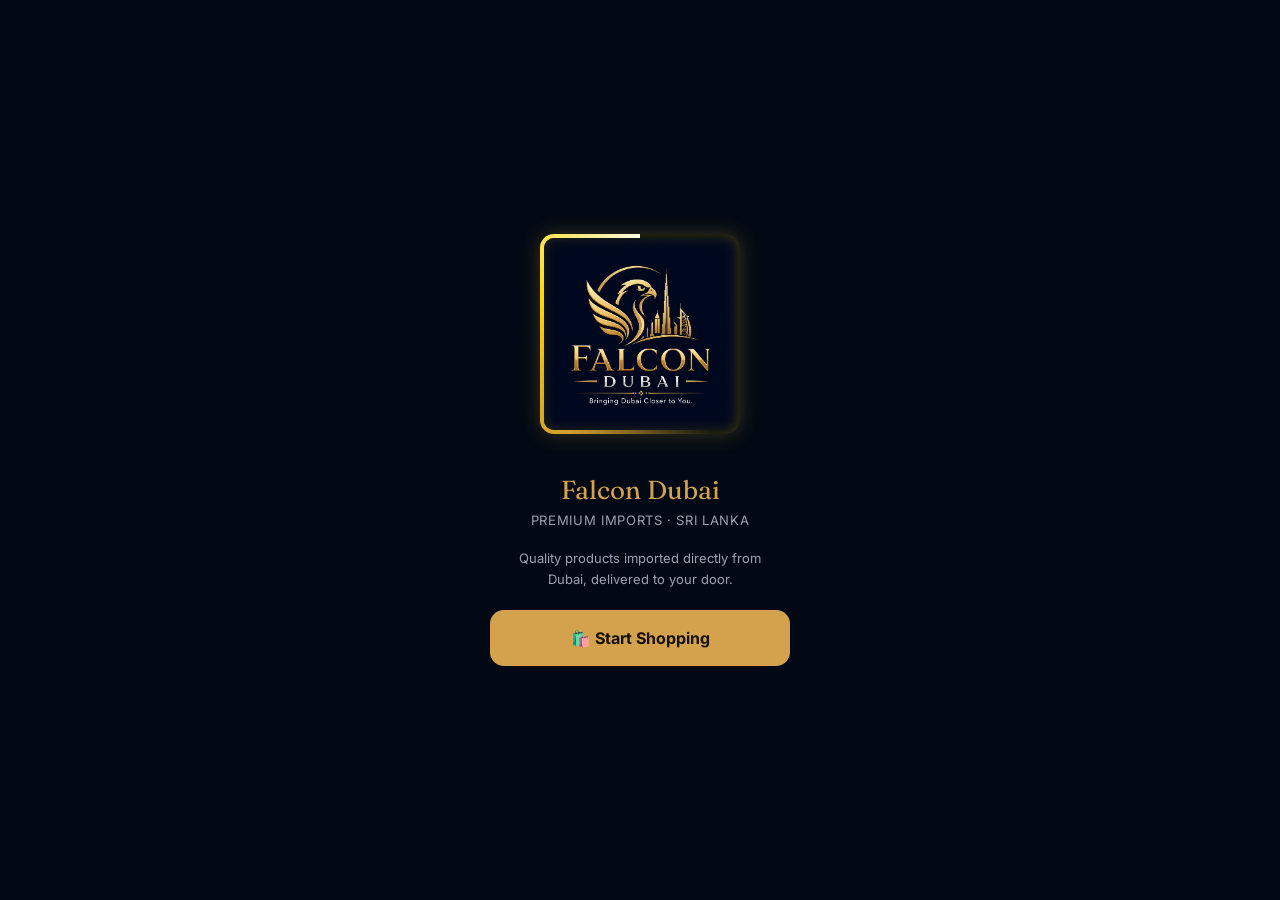
<file: index.html>
<!DOCTYPE html>
<html lang="en" data-theme="dark">
<head>
<meta charset="UTF-8">
<meta name="viewport" content="width=device-width, initial-scale=1.0">
<title>Falcon Dubai — Shop</title>
<link rel="stylesheet" href="style.css">
<link rel="stylesheet" href="logo.css">
<style>
body {
  background: #030914;
  display: flex;
  flex-direction: column;
  align-items: center;
  justify-content: center;
  min-height: 100vh;
  gap: 20px;
  padding: 24px;
}
.tagline {
  font-family: 'Fraunces', serif;
  font-size: 26px;
  color: var(--gold);
  text-align: center;
}
.tagline small {
  display: block;
  font-family: 'Inter', sans-serif;
  font-size: 13px;
  color: var(--text-dim);
  margin-top: 6px;
  font-weight: 400;
  letter-spacing: 0.05em;
  text-transform: uppercase;
}
.shop-btn {
  display: block;
  width: 100%;
  max-width: 300px;
  padding: 18px;
  border-radius: 14px;
  font-size: 16px;
  font-weight: 700;
  text-align: center;
  background: var(--gold);
  color: #14110A;
  border: none;
  cursor: pointer;
  text-decoration: none;
  transition: opacity 0.15s, transform 0.15s;
}
.shop-btn:hover { opacity: 0.9; transform: scale(1.02); }
.tagline-sub {
  font-size: 13px;
  color: var(--text-dim);
  text-align: center;
  max-width: 280px;
  line-height: 1.6;
}
</style>
</head>
<body>

<div class="logo-neon-wrap login-logo">
  <div class="logo-glow"></div>
  <div class="logo-neon-inner">
    <img src="falcon dubai retail shop.png" alt="Falcon Dubai">
  </div>
</div>

<div class="tagline">
  Falcon Dubai
  <small>Premium Imports · Sri Lanka</small>
</div>

<div class="tagline-sub">
  Quality products imported directly from Dubai, delivered to your door.
</div>

<a class="shop-btn" href="customer-login.html">🛍️ Start Shopping</a>

<script src="app.js"></script>
<script>
  // If customer already logged in, go straight to shop
  const s = getSession();
  if (s && s.role === 'Customer') window.location.href = 'shop.html';
</script>
</body>
</html>
</file>
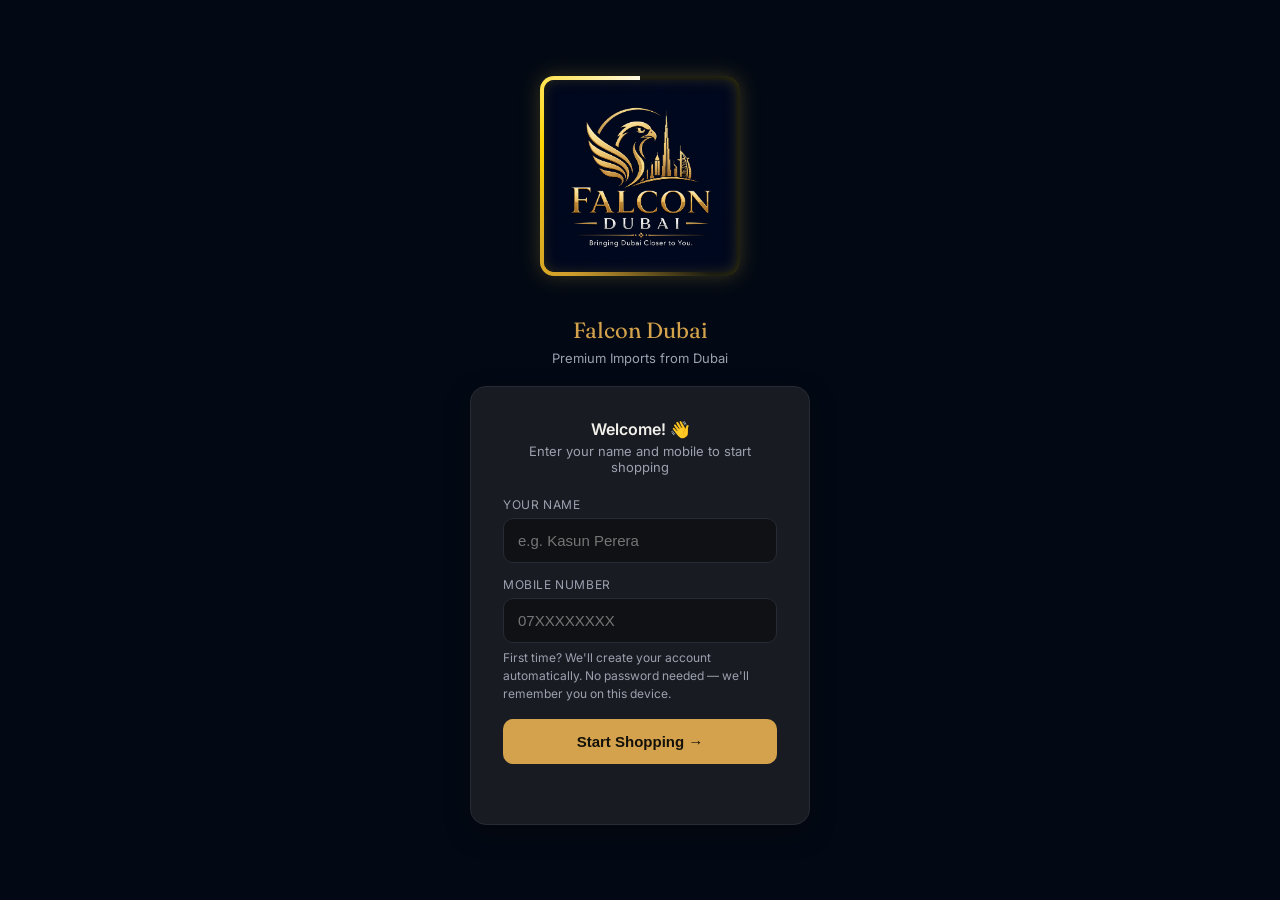
<file: customer-login.html>
<!DOCTYPE html>
<html lang="en" data-theme="dark">
<head>
<meta charset="UTF-8">
<meta name="viewport" content="width=device-width, initial-scale=1.0">
<title>Falcon Dubai — Shop Login</title>
<link rel="stylesheet" href="style.css">
<link rel="stylesheet" href="logo.css">
<style>
body { background:#030914; display:flex; align-items:center; justify-content:center; min-height:100vh; flex-direction:column; gap:20px; padding:20px; }
.login-card { background:var(--surface); border:1px solid var(--hairline); border-radius:16px; padding:32px; width:340px; box-shadow:var(--shadow); }
.field { margin-bottom:14px; }
.field label { font-size:12px; color:var(--text-dim); display:block; margin-bottom:6px; letter-spacing:.05em; text-transform:uppercase; }
.field input { width:100%; padding:13px 14px; border-radius:10px; border:1px solid var(--hairline); background:var(--bg); color:var(--text); font-size:15px; }
.field input:focus { outline:none; border-color:var(--gold); }
.hint { font-size:12px; color:var(--text-dim); margin-top:-8px; margin-bottom:12px; line-height:1.5; }
.submit-btn { width:100%; padding:14px; font-size:15px; border-radius:10px; margin-top:4px; }
.err { color:var(--danger); font-size:13px; margin-top:10px; text-align:center; min-height:18px; }
</style>
</head>
<body>

<div class="logo-neon-wrap login-logo">
  <div class="logo-glow"></div>
  <div class="logo-neon-inner">
    <img src="falcon dubai retail shop.png" alt="Falcon Dubai">
  </div>
</div>

<div style="text-align:center;color:var(--gold);font-family:'Fraunces',serif;font-size:22px">Falcon Dubai</div>
<div style="text-align:center;color:var(--text-dim);font-size:13px;margin-top:-14px">Premium Imports from Dubai</div>

<div class="login-card">
  <div style="text-align:center;margin-bottom:22px">
    <div style="font-size:16px;font-weight:600">Welcome! 👋</div>
    <div style="font-size:13px;color:var(--text-dim);margin-top:4px">Enter your name and mobile to start shopping</div>
  </div>

  <form id="custLoginForm">
    <div class="field">
      <label>Your Name</label>
      <input type="text" id="custName" placeholder="e.g. Kasun Perera" required autocomplete="name">
    </div>
    <div class="field">
      <label>Mobile Number</label>
      <input type="tel" id="custPhone" placeholder="07XXXXXXXX" required autocomplete="tel">
    </div>
    <div class="hint">First time? We'll create your account automatically. No password needed — we'll remember you on this device.</div>
    <button type="submit" class="btn btn-gold submit-btn">Start Shopping →</button>
    <div class="err" id="custErr"></div>
  </form>
</div>

<script src="app.js"></script>
<script>
// Auto-redirect if customer already remembered on this device
(function() {
  const s = getSession();
  if (s && s.role === 'Customer') window.location.href = 'shop.html';
})();

document.getElementById('custLoginForm').addEventListener('submit', async (e) => {
  e.preventDefault();
  const errEl = document.getElementById('custErr');
  const name = document.getElementById('custName').value.trim();
  const phone = document.getElementById('custPhone').value.trim();
  if (!name || !phone) { errEl.textContent = 'Please enter your name and mobile number.'; return; }
  errEl.textContent = 'Please wait…';
  const r = await callApi('customerQuickLogin', { name, phone });
  if (r.success) {
    localStorage.setItem('bhavi_session', JSON.stringify(r.user));
    window.location.href = 'shop.html';
  } else {
    errEl.textContent = r.error || 'Something went wrong. Please try again.';
  }
});
</script>
</body>
</html>
</file>
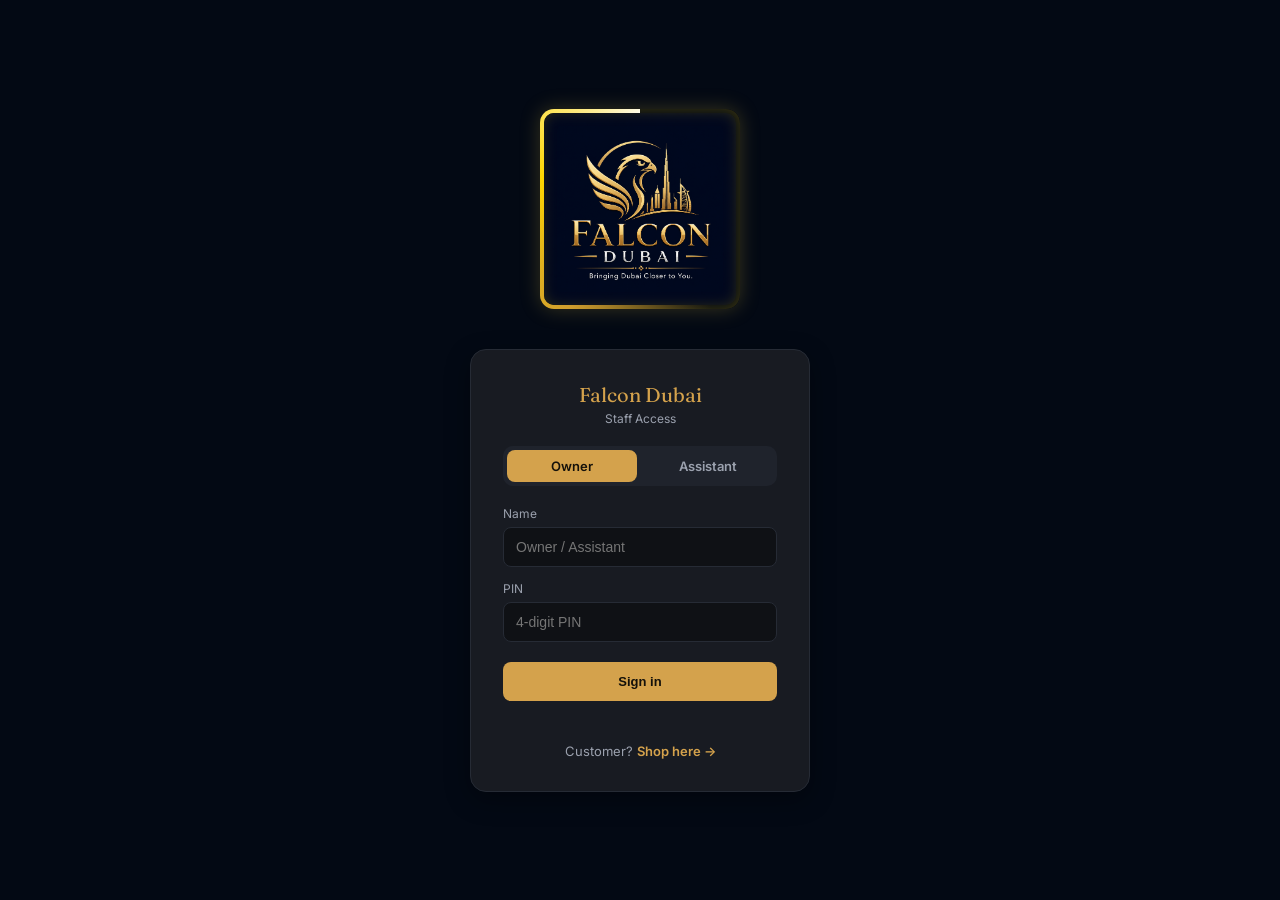
<file: customers.html>
<!DOCTYPE html>
<html lang="en" data-theme="dark">
<head>
<meta charset="UTF-8"><meta name="viewport" content="width=device-width, initial-scale=1.0">
<title>Customers — Falcon Dubai</title>
<link rel="stylesheet" href="style.css">
<link rel="stylesheet" href="logo.css">
<style>
.search-bar{display:flex;gap:10px;margin-bottom:16px}
.search-bar input{flex:1;padding:10px 14px;border-radius:8px;border:1px solid var(--hairline);background:var(--surface);color:var(--text);font-size:14px}
.search-bar input:focus{outline:none;border-color:var(--gold)}
.cust-detail{background:var(--surface);border:1px solid var(--hairline);border-radius:14px;padding:24px;width:400px;max-width:95vw}
.cust-detail h3{font-family:'Fraunces',serif;font-size:18px;margin-bottom:14px;color:var(--gold)}
.detail-row{display:flex;justify-content:space-between;padding:7px 0;border-bottom:1px solid var(--hairline);font-size:13px}
.detail-row:last-child{border-bottom:none}
</style>
</head>
<body>
<div class="app-shell">
  <aside class="sidebar">
    <div class="brand">
      <div class="logo-neon-wrap sidebar-logo"><div class="logo-glow"></div><div class="logo-neon-inner"><img src="falcon dubai retail shop.png" alt="Falcon Dubai"></div></div>
      <div style="text-align:center;font-family:'Fraunces',serif;font-size:15px;color:var(--gold)">Falcon Dubai</div>
      <div style="text-align:center;font-size:10px;color:var(--text-dim);letter-spacing:.08em;text-transform:uppercase;margin-top:2px">Retail Console</div>
    </div>
    <a class="nav-link" href="dashboard.html">📊 Dashboard</a>
    <a class="nav-link" href="products.html">📦 Products</a>
    <a class="nav-link" href="orders.html">🧾 Orders</a>
    <a class="nav-link" href="inventory.html">🏭 Inventory</a>
    <a class="nav-link active" href="customers.html">👥 Customers</a>
    <a class="nav-link" href="reports.html">📈 Reports</a>
    <a class="nav-link" href="forecast.html">🔮 Forecast</a>
    <a class="nav-link" href="settings.html">⚙️ Settings</a>
    <div style="margin-top:auto;padding-top:16px;"><a class="nav-link" onclick="logout()">🚪 Log out</a></div>
  </aside>
  <main class="main">
    <div class="topbar">
      <div><h1>Customers</h1><div class="sub" id="custCount"></div></div>
      <button class="btn" onclick="toggleTheme()">Theme</button>
    </div>

    <div class="kpi-grid" id="custKpis"></div>

    <div class="section-header"><h2>Customer List</h2></div>
    <div class="search-bar">
      <input type="text" id="custSearch" placeholder="Search by name, phone or email…" oninput="filterCustomers()">
    </div>
    <div class="panel">
      <table>
        <thead><tr><th>ID</th><th>Name</th><th>Phone</th><th>Email</th><th>Address</th><th>Reward Points</th><th>Registered</th><th></th></tr></thead>
        <tbody id="custBody"><tr><td colspan="8"><div class="skel" style="height:200px"></div></td></tr></tbody>
      </table>
    </div>
  </main>
</div>

<!-- Customer detail + order history modal -->
<div class="modal-overlay" id="custDetailOverlay" onclick="closeCustDetail(event)">
  <div class="cust-detail">
    <h3 id="cdName"></h3>
    <div id="cdInfo"></div>
    <div style="margin-top:16px;font-family:'Fraunces',serif;font-size:15px;margin-bottom:10px">Order History</div>
    <div id="cdOrders" style="max-height:260px;overflow-y:auto"></div>
    <button class="btn" style="margin-top:16px;width:100%" onclick="closeCustDetail()">Close</button>
  </div>
</div>

<script src="app.js"></script>
<script>
requireSession(['Owner','Assistant']);
let allCustomers=[], allOrders=[];

async function loadCustomers(){
  const [cr,or]=await Promise.all([callApi('getCustomers'),callApi('getOrders',{})]);
  if(cr.success){ allCustomers=cr.customers; renderKpis(); filterCustomers(); }
  if(or.success) allOrders=or.orders;
  document.getElementById('custCount').textContent=(allCustomers.length||0)+' registered customers';
}

function renderKpis(){
  const total=allCustomers.length;
  const thisMonth=new Date().toISOString().slice(0,7);
  const newThisMonth=allCustomers.filter(c=>c.RegisteredAt&&String(c.RegisteredAt).startsWith(thisMonth)).length;
  document.getElementById('custKpis').innerHTML=`
    <div class="kpi-card"><div class="label">Total Customers</div><div class="stat-value figure">${total}</div></div>
    <div class="kpi-card accent"><div class="label">New This Month</div><div class="stat-value figure">${newThisMonth}</div></div>
  `;
}

function filterCustomers(){
  const q=document.getElementById('custSearch').value.toLowerCase();
  const filtered=allCustomers.filter(c=>!q||c.Name?.toLowerCase().includes(q)||c.Phone?.includes(q)||c.Email?.toLowerCase().includes(q));
  renderCustomers(filtered);
}

function renderCustomers(list){
  const body=document.getElementById('custBody');
  if(!list.length){body.innerHTML='<tr><td colspan="8" style="text-align:center;color:var(--text-dim);padding:32px">No customers found</td></tr>';return;}
  body.innerHTML=list.map(c=>`<tr>
    <td class="product-code" style="font-size:11px">${c.CustomerID}</td>
    <td style="font-weight:600">${c.Name}</td>
    <td class="mono">${c.Phone||'—'}</td>
    <td style="font-size:12px">${c.Email||'—'}</td>
    <td style="font-size:12px;color:var(--text-dim)">${c.Address||'—'}</td>
    <td><span style="color:var(--gold);font-weight:600">${c.RewardPoints||0} pts</span></td>
    <td style="font-size:12px;color:var(--text-dim)">${c.RegisteredAt?new Date(c.RegisteredAt).toLocaleDateString():'—'}</td>
    <td><button class="btn" style="padding:4px 10px;font-size:12px" onclick="showCustDetail('${c.CustomerID}')">View</button></td>
  </tr>`).join('');
}

function showCustDetail(id){
  const c=allCustomers.find(x=>x.CustomerID===id);
  if(!c) return;
  document.getElementById('cdName').textContent=c.Name;
  document.getElementById('cdInfo').innerHTML=`
    <div class="detail-row"><span>Phone</span><span class="mono">${c.Phone||'—'}</span></div>
    <div class="detail-row"><span>Email</span><span>${c.Email||'—'}</span></div>
    <div class="detail-row"><span>Address</span><span>${c.Address||'—'}</span></div>
    <div class="detail-row"><span>Reward Points</span><span style="color:var(--gold);font-weight:600">${c.RewardPoints||0}</span></div>
  `;
  const orders=allOrders.filter(o=>o.CustomerID===id);
  const ordEl=document.getElementById('cdOrders');
  if(!orders.length){ordEl.innerHTML='<div style="color:var(--text-dim);font-size:13px">No orders yet</div>';}
  else{
    ordEl.innerHTML=orders.map(o=>`
      <div style="display:flex;justify-content:space-between;padding:8px 0;border-bottom:1px solid var(--hairline);font-size:13px">
        <div><span class="mono" style="font-size:11px">${o.OrderID}</span><br><span style="color:var(--text-dim);font-size:11px">${new Date(o.Date).toLocaleDateString()}</span></div>
        <div style="text-align:right"><span style="color:var(--gold);font-weight:600">${fmtMoney(o.Total)}</span><br><span class="badge ${o.Status==='Completed'?'ok':o.Status==='Cancelled'?'low':'pending'}">${o.Status}</span></div>
      </div>
    `).join('');
  }
  document.getElementById('custDetailOverlay').classList.add('open');
}

function closeCustDetail(e){
  if(!e||e.target===document.getElementById('custDetailOverlay'))
    document.getElementById('custDetailOverlay').classList.remove('open');
}

loadCustomers();
</script>
</body>
</html>
</file>
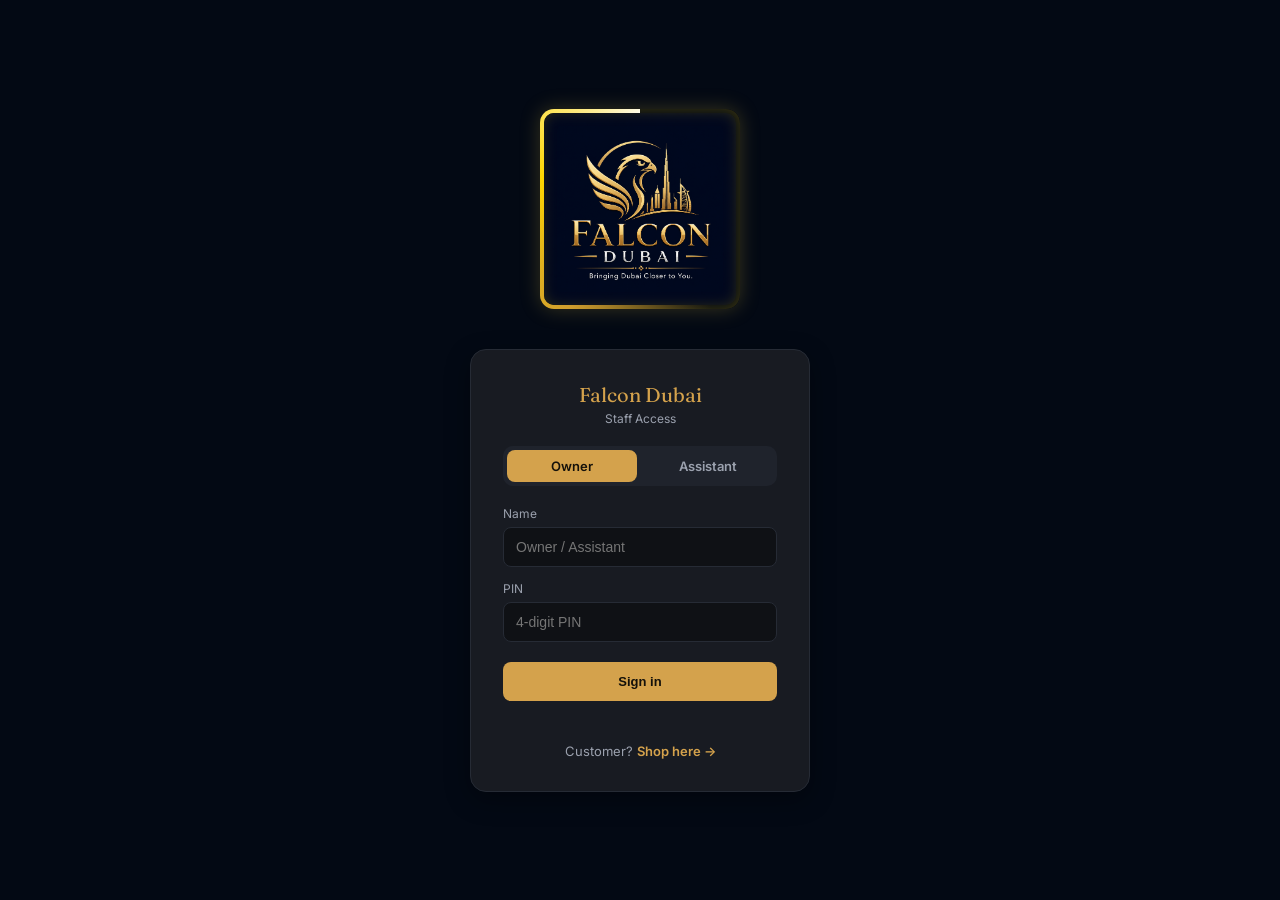
<file: inventory.html>
<!DOCTYPE html>
<html lang="en" data-theme="dark">
<head>
<meta charset="UTF-8"><meta name="viewport" content="width=device-width, initial-scale=1.0">
<title>Inventory — Falcon Dubai</title>
<link rel="stylesheet" href="style.css">
<link rel="stylesheet" href="logo.css">
<style>
.filter-bar{display:flex;gap:10px;flex-wrap:wrap;margin-bottom:16px}
.filter-bar input,.filter-bar select{padding:9px 12px;border-radius:8px;border:1px solid var(--hairline);background:var(--surface);color:var(--text);font-size:13px}
.filter-bar input{flex:1;min-width:160px}
.adj-modal{background:var(--surface);border:1px solid var(--hairline);border-radius:14px;padding:28px;width:360px;max-width:95vw}
.adj-modal h3{font-family:'Fraunces',serif;font-size:18px;margin-bottom:16px}
.adj-modal input,.adj-modal select{width:100%;padding:10px 12px;border-radius:8px;border:1px solid var(--hairline);background:var(--bg);color:var(--text);font-size:13px;margin-bottom:10px}
.adj-modal input:focus,.adj-modal select:focus{outline:none;border-color:var(--gold)}
</style>
</head>
<body>
<div class="app-shell">
  <aside class="sidebar">
    <div class="brand">
      <div class="logo-neon-wrap sidebar-logo"><div class="logo-glow"></div><div class="logo-neon-inner"><img src="falcon dubai retail shop.png" alt="Falcon Dubai"></div></div>
      <div style="text-align:center;font-family:'Fraunces',serif;font-size:15px;color:var(--gold)">Falcon Dubai</div>
      <div style="text-align:center;font-size:10px;color:var(--text-dim);letter-spacing:.08em;text-transform:uppercase;margin-top:2px">Retail Console</div>
    </div>
    <a class="nav-link" href="dashboard.html">📊 Dashboard</a>
    <a class="nav-link" href="products.html">📦 Products</a>
    <a class="nav-link" href="orders.html">🧾 Orders</a>
    <a class="nav-link active" href="inventory.html">🏭 Inventory</a>
    <a class="nav-link" href="customers.html">👥 Customers</a>
    <a class="nav-link" href="reports.html">📈 Reports</a>
    <a class="nav-link" href="forecast.html">🔮 Forecast</a>
    <a class="nav-link" href="settings.html">⚙️ Settings</a>
    <div style="margin-top:auto;padding-top:16px;"><a class="nav-link" onclick="logout()">🚪 Log out</a></div>
  </aside>
  <main class="main">
    <div class="topbar">
      <div><h1>Inventory</h1><div class="sub">Stock levels, movements and adjustments</div></div>
      <div style="display:flex;gap:10px">
        <button class="btn" onclick="toggleTheme()">Theme</button>
        <button class="btn btn-gold" onclick="openAdj()">+ Adjust Stock</button>
      </div>
    </div>

    <!-- Summary cards -->
    <div class="kpi-grid" id="invKpis"></div>

    <div class="section-header"><h2>Current Stock</h2></div>
    <div class="filter-bar">
      <input type="text" id="invSearch" placeholder="Search product…" oninput="filterInv()">
      <select id="invFilter" onchange="filterInv()">
        <option value="">All Items</option>
        <option value="low">Low Stock</option>
        <option value="out">Out of Stock</option>
        <option value="ok">In Stock</option>
      </select>
    </div>
    <div class="panel">
      <table>
        <thead><tr><th>Code</th><th>Product</th><th>Category</th><th>Stock</th><th>Reorder Level</th><th>Stock Value</th><th>Status</th><th></th></tr></thead>
        <tbody id="invBody"><tr><td colspan="8"><div class="skel" style="height:200px"></div></td></tr></tbody>
      </table>
    </div>

    <div class="section-header"><h2>Movement Log</h2></div>
    <div class="panel">
      <table>
        <thead><tr><th>Date</th><th>Code</th><th>Product</th><th>Type</th><th>Change</th><th>Reason</th><th>Balance</th><th>By</th></tr></thead>
        <tbody id="movBody"><tr><td colspan="8"><div class="skel" style="height:120px"></div></td></tr></tbody>
      </table>
    </div>
  </main>
</div>

<!-- Stock adjustment modal -->
<div class="modal-overlay" id="adjOverlay" onclick="closeAdjOnBg(event)">
  <div class="adj-modal">
    <h3>Adjust Stock</h3>
    <select id="adjProduct"><option value="">Select product…</option></select>
    <select id="adjType"><option value="IN">Stock In (add)</option><option value="OUT">Stock Out (remove)</option></select>
    <input type="number" id="adjQty" placeholder="Quantity" min="1">
    <input type="text" id="adjReason" placeholder="Reason (e.g. Purchase, Damage, Return)">
    <div style="display:flex;gap:10px;margin-top:8px">
      <button class="btn" style="flex:1" onclick="closeAdj()">Cancel</button>
      <button class="btn btn-gold" style="flex:1" onclick="submitAdj()">Apply</button>
    </div>
  </div>
</div>

<script src="app.js"></script>
<script>
requireSession(['Owner','Assistant']);
let invProducts=[], invMovements=[];

async function loadInventory(){
  const [pr, ir] = await Promise.all([callApi('getProducts'), callApi('getOrders',{})]);
  if(pr.success){ invProducts=pr.products; renderKpis(); renderInv(invProducts); populateAdjSelect(); }
  // Load movement log from Inventory sheet via a simple getInventoryLog action
  const mr = await callApi('getInventoryLog');
  if(mr.success){ invMovements=mr.log; renderMovements(mr.log); }
}

function renderKpis(){
  const total=invProducts.length;
  const low=invProducts.filter(p=>Number(p.Quantity)>0&&Number(p.Quantity)<=Number(p.ReorderLevel)).length;
  const out=invProducts.filter(p=>Number(p.Quantity)<=0).length;
  const value=invProducts.reduce((s,p)=>s+Number(p.StockValue||0),0);
  document.getElementById('invKpis').innerHTML=`
    <div class="kpi-card"><div class="label">Total Products</div><div class="stat-value figure">${total}</div></div>
    <div class="kpi-card warn"><div class="label">Low Stock</div><div class="stat-value figure">${low}</div></div>
    <div class="kpi-card warn"><div class="label">Out of Stock</div><div class="stat-value figure">${out}</div></div>
    <div class="kpi-card accent"><div class="label">Total Stock Value</div><div class="stat-value figure">${fmtMoney(value)}</div></div>
  `;
}

function filterInv(){
  const q=document.getElementById('invSearch').value.toLowerCase();
  const f=document.getElementById('invFilter').value;
  const filtered=invProducts.filter(p=>{
    const qty=Number(p.Quantity), reorder=Number(p.ReorderLevel);
    const matchQ=!q||p.Name.toLowerCase().includes(q)||p.Code.toLowerCase().includes(q);
    const matchF=!f||(f==='low'&&qty>0&&qty<=reorder)||(f==='out'&&qty<=0)||(f==='ok'&&qty>reorder);
    return matchQ&&matchF;
  });
  renderInv(filtered);
}

function renderInv(list){
  const body=document.getElementById('invBody');
  if(!list.length){body.innerHTML='<tr><td colspan="8" style="text-align:center;color:var(--text-dim);padding:32px">No products found</td></tr>';return;}
  body.innerHTML=list.map(p=>{
    const qty=Number(p.Quantity),reorder=Number(p.ReorderLevel);
    let badge,color;
    if(qty<=0){badge='Out of Stock';color='low';}
    else if(qty<=reorder){badge='Low Stock';color='pending';}
    else{badge='In Stock';color='ok';}
    return`<tr>
      <td class="product-code">${p.Code}</td>
      <td><div style="font-weight:600">${p.Name}</div><div style="font-size:11px;color:var(--text-dim)">${p.Description||''}</div></td>
      <td>${p.Category}</td>
      <td style="font-family:'Fraunces',serif;font-size:16px">${qty}</td>
      <td>${reorder}</td>
      <td class="price">${fmtMoney(p.StockValue)}</td>
      <td><span class="badge ${color}">${badge}</span></td>
      <td><button class="btn" style="padding:4px 10px;font-size:12px" onclick="openAdj('${p.Code}')">Adjust</button></td>
    </tr>`;
  }).join('');
}

function renderMovements(log){
  const body=document.getElementById('movBody');
  if(!log||!log.length){body.innerHTML='<tr><td colspan="8" style="text-align:center;color:var(--text-dim);padding:20px">No movements recorded yet</td></tr>';return;}
  body.innerHTML=log.slice(0,100).map(m=>`<tr>
    <td style="font-size:12px">${new Date(m.Date).toLocaleString()}</td>
    <td class="product-code">${m.ProductCode}</td>
    <td>${m.ProductName}</td>
    <td><span class="badge ${m.Type==='IN'?'ok':'low'}">${m.Type}</span></td>
    <td style="color:${m.QtyChange>0?'var(--success)':'var(--danger)'}">${m.QtyChange>0?'+':''}${m.QtyChange}</td>
    <td>${m.Reason}</td>
    <td style="font-weight:600">${m.Balance}</td>
    <td style="font-size:12px;color:var(--text-dim)">${m.UpdatedBy}</td>
  </tr>`).join('');
}

function populateAdjSelect(){
  const sel=document.getElementById('adjProduct');
  sel.innerHTML='<option value="">Select product…</option>'+invProducts.map(p=>`<option value="${p.Code}">${p.Name} (Stock: ${p.Quantity})</option>`).join('');
}

function openAdj(code){
  if(code) document.getElementById('adjProduct').value=code;
  document.getElementById('adjOverlay').classList.add('open');
}
function closeAdj(){document.getElementById('adjOverlay').classList.remove('open');}
function closeAdjOnBg(e){if(e.target===document.getElementById('adjOverlay'))closeAdj();}

async function submitAdj(){
  const code=document.getElementById('adjProduct').value;
  const type=document.getElementById('adjType').value;
  const qty=parseInt(document.getElementById('adjQty').value)||0;
  const reason=document.getElementById('adjReason').value.trim();
  if(!code||!qty||!reason){alert('Please fill in all fields.');return;}
  const session=getSession();
  const r=await callApi('adjustStock',{code,qtyChange:type==='IN'?qty:-qty,reason,updatedBy:session?.name||'Staff'});
  if(r.success){closeAdj();await loadInventory();}
  else alert('Adjustment failed: '+r.error);
}

loadInventory();
</script>
</body>
</html>
</file>
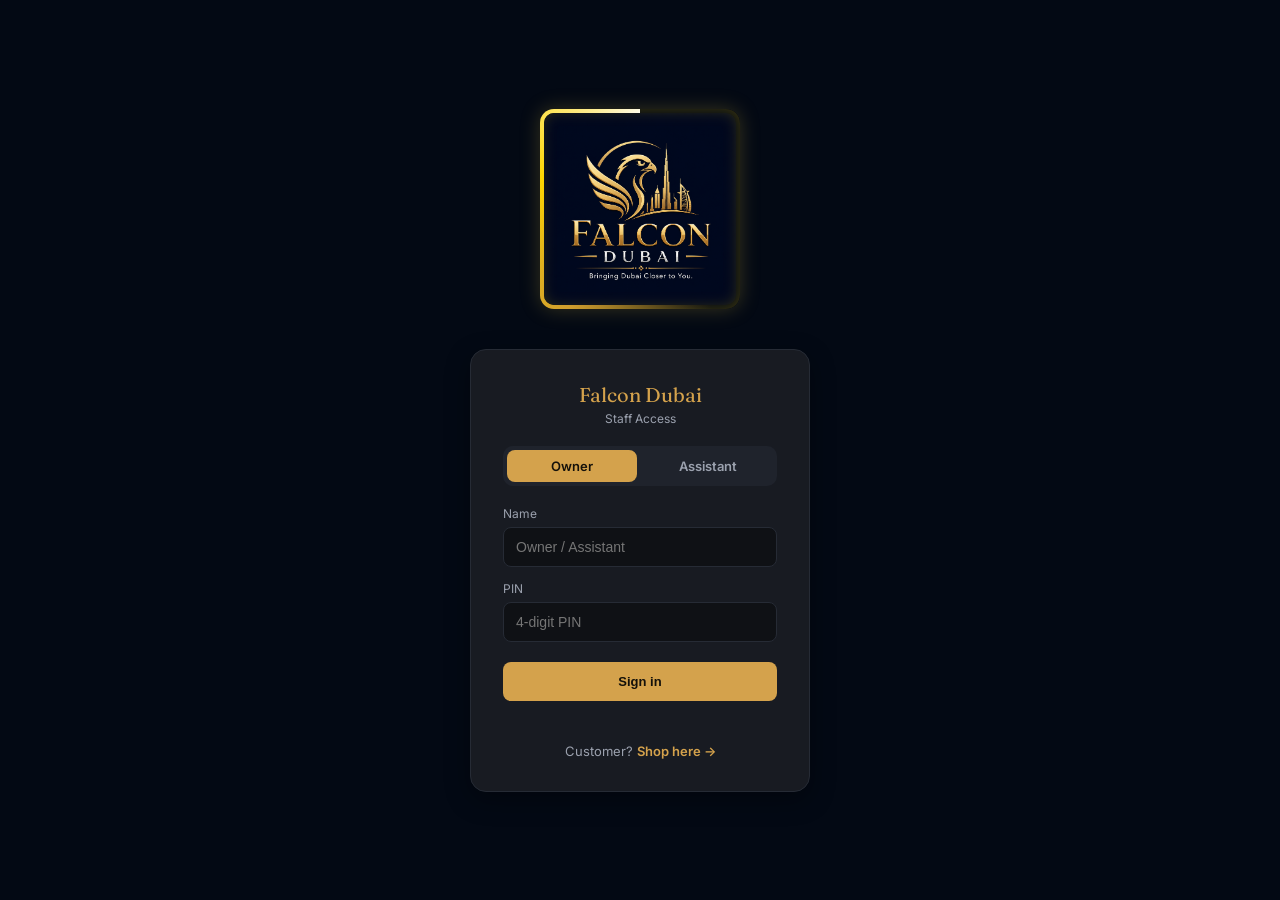
<file: login.html>
<!DOCTYPE html>
<html lang="en" data-theme="dark">
<head>
<meta charset="UTF-8">
<meta name="viewport" content="width=device-width, initial-scale=1.0">
<title>Staff Login — Falcon Dubai</title>
<link rel="stylesheet" href="style.css">
<link rel="stylesheet" href="logo.css">
<style>
body { background:#030914; display:flex; align-items:center; justify-content:center; min-height:100vh; flex-direction:column; gap:20px; }
.login-card { background:var(--surface); border:1px solid var(--hairline); border-radius:16px; padding:32px; width:340px; box-shadow:var(--shadow); }
.role-tabs { display:flex; gap:6px; margin-bottom:20px; background:var(--surface-2); padding:4px; border-radius:10px; }
.role-tab { flex:1; text-align:center; padding:8px; border-radius:8px; font-size:13px; font-weight:600; color:var(--text-dim); cursor:pointer; }
.role-tab.active { background:var(--gold); color:#14110A; }
.field { margin-bottom:14px; }
.field label { font-size:12px; color:var(--text-dim); display:block; margin-bottom:6px; }
.field input { width:100%; padding:11px 12px; border-radius:8px; border:1px solid var(--hairline); background:var(--bg); color:var(--text); font-size:14px; }
.field input:focus { outline:none; border-color:var(--gold); }
.submit-btn { width:100%; padding:12px; margin-top:6px; }
.err { color:var(--danger); font-size:13px; margin-top:10px; text-align:center; min-height:18px; }
.cust-link { text-align:center; font-size:13px; color:var(--text-dim); margin-top:14px; }
.cust-link a { color:var(--gold); font-weight:600; cursor:pointer; }
</style>
</head>
<body>

<div class="logo-neon-wrap login-logo">
  <div class="logo-glow"></div>
  <div class="logo-neon-inner">
    <img src="falcon dubai retail shop.png" alt="Falcon Dubai">
  </div>
</div>

<div class="login-card">
  <div style="text-align:center;margin-bottom:20px">
    <div style="font-family:'Fraunces',serif;font-size:20px;color:var(--gold)">Falcon Dubai</div>
    <div style="font-size:12px;color:var(--text-dim);margin-top:4px">Staff Access</div>
  </div>

  <div class="role-tabs">
    <div class="role-tab active" data-role="Owner">Owner</div>
    <div class="role-tab" data-role="Assistant">Assistant</div>
  </div>

  <form id="loginForm">
    <div class="field"><label>Name</label><input type="text" id="staffName" placeholder="Owner / Assistant" required></div>
    <div class="field"><label>PIN</label><input type="password" id="staffPin" placeholder="4-digit PIN" required></div>
    <button type="submit" class="btn btn-gold submit-btn">Sign in</button>
    <div class="err" id="loginErr"></div>
  </form>

  <div class="cust-link">
    Customer? <a onclick="window.location.href='customer-login.html'">Shop here →</a>
  </div>
</div>

<script src="app.js"></script>
<script>
// Auto-redirect if already logged in as staff
(function() {
  const s = getSession();
  if (s && (s.role === 'Owner' || s.role === 'Assistant')) window.location.href = 'dashboard.html';
})();

let currentRole = 'Owner';
document.querySelectorAll('.role-tab').forEach(tab => {
  tab.addEventListener('click', () => {
    document.querySelectorAll('.role-tab').forEach(t => t.classList.remove('active'));
    tab.classList.add('active');
    currentRole = tab.dataset.role;
    document.getElementById('loginErr').textContent = '';
  });
});

document.getElementById('loginForm').addEventListener('submit', async (e) => {
  e.preventDefault();
  const errEl = document.getElementById('loginErr');
  errEl.textContent = 'Signing in…';
  const identifier = document.getElementById('staffName').value.trim();
  const pin = document.getElementById('staffPin').value.trim();
  if (!identifier || !pin) { errEl.textContent = 'Please fill in all fields.'; return; }
  const r = await callApi('login', { identifier, pinOrPassword: pin, role: currentRole });
  if (r.success) {
    localStorage.setItem('bhavi_session', JSON.stringify(r.user));
    window.location.href = 'dashboard.html';
  } else {
    errEl.textContent = r.error || 'Invalid name or PIN.';
  }
});
</script>
</body>
</html>
</file>
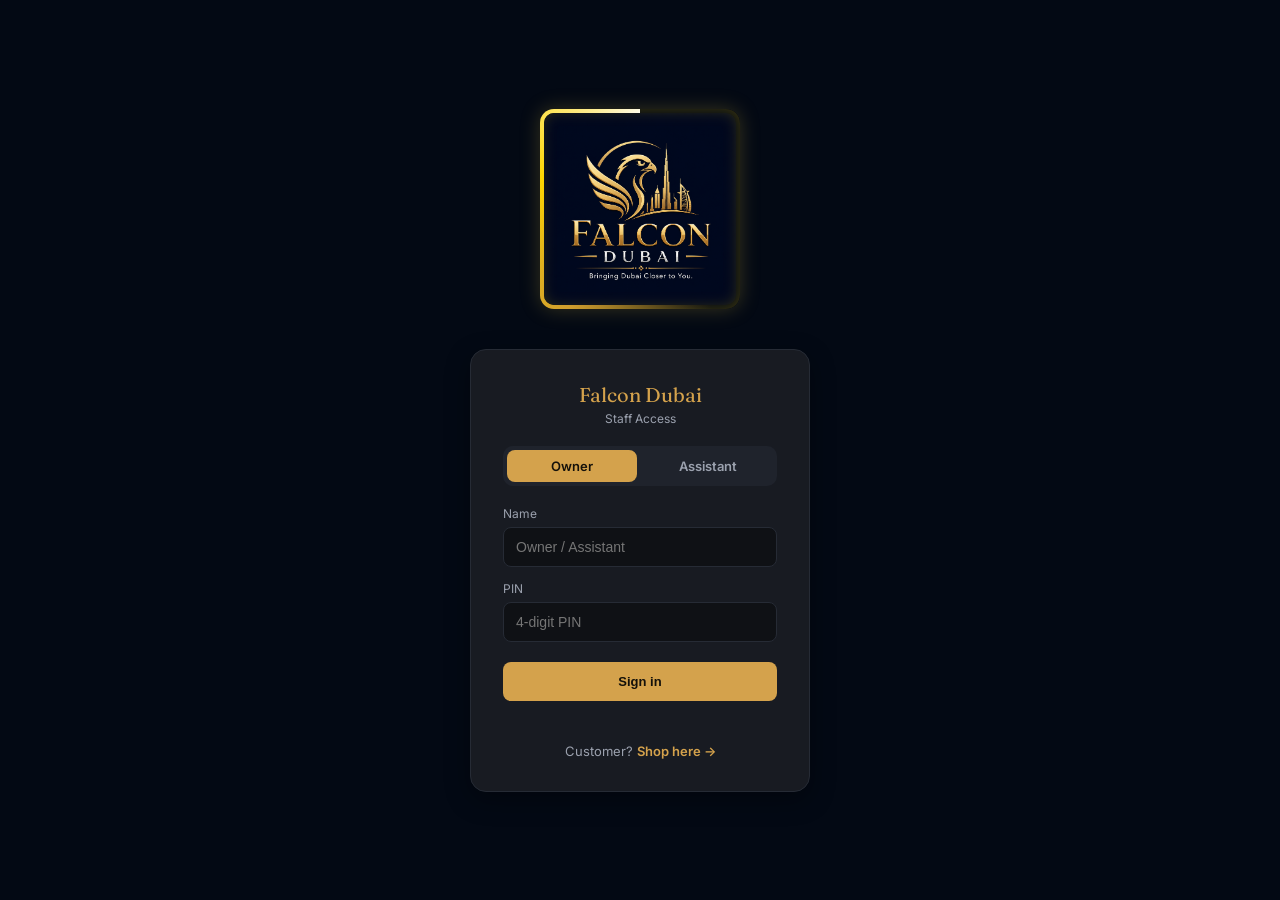
<file: orders.html>
<!DOCTYPE html>
<html lang="en" data-theme="dark">
<head>
<meta charset="UTF-8">
<meta name="viewport" content="width=device-width, initial-scale=1.0">
<title>Orders — Bhavi Retail</title>
<link rel="stylesheet" href="style.css">
<link rel="stylesheet" href="logo.css">
<style>
.order-grid { display:grid; grid-template-columns:1fr 380px; gap:20px; align-items:start; }
.order-search { display:flex; gap:10px; margin-bottom:16px; flex-wrap:wrap; }
.order-search input, .order-search select { padding:9px 12px; border-radius:8px; border:1px solid var(--hairline); background:var(--surface); color:var(--text); font-size:13px; }
.order-search input { flex:1; min-width:150px; }

/* New order panel */
.order-builder { background:var(--surface); border:1px solid var(--hairline); border-radius:12px; padding:20px; position:sticky; top:20px; }
.order-builder h3 { font-family:'Fraunces',serif; font-size:16px; margin-bottom:14px; }
.order-builder input, .order-builder select { width:100%; padding:9px 12px; border-radius:8px; border:1px solid var(--hairline); background:var(--bg); color:var(--text); font-size:13px; margin-bottom:8px; }
.order-builder input:focus, .order-builder select:focus { outline:none; border-color:var(--gold); }
.cart-items { max-height:220px; overflow-y:auto; margin:10px 0; }
.cart-item { display:flex; justify-content:space-between; align-items:center; padding:8px 0; border-bottom:1px solid var(--hairline); font-size:13px; }
.cart-item .name { flex:1; }
.cart-item .qty-ctrl { display:flex; align-items:center; gap:6px; }
.cart-item .qty-ctrl button { width:24px; height:24px; border-radius:6px; border:1px solid var(--hairline); background:var(--surface-2); color:var(--text); cursor:pointer; font-size:15px; line-height:1; }
.order-totals { margin:12px 0; font-size:13px; }
.order-totals .row { display:flex; justify-content:space-between; padding:4px 0; color:var(--text-dim); }
.order-totals .row.total { font-weight:700; color:var(--text); font-size:15px; border-top:1px solid var(--hairline); padding-top:8px; margin-top:4px; }

/* Product search dropdown */
.prod-suggest { position:relative; }
.prod-suggest .suggest-list { position:absolute; top:100%; left:0; right:0; background:var(--surface); border:1px solid var(--hairline); border-radius:8px; max-height:200px; overflow-y:auto; z-index:50; display:none; }
.suggest-item { padding:10px 12px; font-size:13px; cursor:pointer; border-bottom:1px solid var(--hairline); }
.suggest-item:hover { background:var(--surface-2); color:var(--gold); }

/* Invoice modal */
.invoice-modal { background:var(--surface); border-radius:12px; padding:32px; width:480px; max-width:95vw; }
.invoice-header { text-align:center; border-bottom:2px solid var(--gold); padding-bottom:16px; margin-bottom:16px; }
.invoice-header .biz { font-family:'Fraunces',serif; font-size:22px; color:var(--gold); }
.invoice-table th { background:var(--surface-2); }
.inv-row { display:flex; justify-content:space-between; padding:5px 0; font-size:13px; }
</style>
</head>
<body>
<div class="app-shell">
  <aside class="sidebar">
    <div class="brand"><div class="logo-neon-wrap sidebar-logo"><div class="logo-glow"></div><div class="logo-neon-inner"><img src="falcon dubai retail shop.png" alt="Falcon Dubai"></div></div><div style="text-align:center;font-family:'Fraunces',serif;font-size:15px;color:var(--gold)">Falcon Dubai</div><div style="text-align:center;font-size:10px;color:var(--text-dim);letter-spacing:.08em;text-transform:uppercase;margin-top:2px">Retail Console</div></div>
    <a class="nav-link" href="dashboard.html">📊 Dashboard</a>
    <a class="nav-link" href="products.html">📦 Products</a>
    <a class="nav-link active" href="orders.html">🧾 Orders</a>
    <a class="nav-link" href="inventory.html">🏭 Inventory</a>
    <a class="nav-link" href="customers.html">👥 Customers</a>
    <a class="nav-link" href="reports.html">📈 Reports</a>
    <a class="nav-link" href="forecast.html">🔮 Forecast</a>
    <a class="nav-link" href="settings.html">⚙️ Settings</a>
    <div style="margin-top:auto;padding-top:16px;"><a class="nav-link" onclick="logout()">🚪 Log out</a></div>
  </aside>

  <main class="main">
    <div class="topbar">
      <div><h1>Orders</h1><div class="sub" id="orderCount"></div></div>
      <button class="btn" onclick="toggleTheme()">Theme</button>
    </div>

    <div class="order-grid">
      <!-- Left: order list -->
      <div>
        <div class="order-search">
          <input type="text" id="orderSearch" placeholder="Search order ID or customer…" oninput="filterOrders()">
          <select id="orderStatusFilter" onchange="filterOrders()">
            <option value="">All Status</option>
            <option>Pending</option><option>Completed</option><option>Cancelled</option>
          </select>
        </div>
        <div class="panel">
          <table>
            <thead><tr><th>Order ID</th><th>Date</th><th>Customer</th><th>Total</th><th>Paid</th><th>Balance</th><th>Status</th><th>Actions</th></tr></thead>
            <tbody id="ordersBody"><tr><td colspan="8"><div class="skel" style="height:200px"></div></td></tr></tbody>
          </table>
        </div>
      </div>

      <!-- Right: new order builder -->
      <div class="order-builder">
        <h3>New Order</h3>
        <input type="text" id="newCustomerName" placeholder="Customer name (or Walk-in)">
        <input type="tel" id="newCustomerPhone" placeholder="Customer mobile (optional)">

        <div class="prod-suggest">
          <input type="text" id="productSearch" placeholder="Search & add product…" oninput="searchProducts(this.value)" autocomplete="off">
          <div class="suggest-list" id="suggestList"></div>
        </div>

        <div class="cart-items" id="cartItems"><div style="color:var(--text-dim);font-size:13px;text-align:center;padding:20px">No items yet</div></div>

        <div class="order-totals">
          <div class="row"><span>Subtotal</span><span id="tSubtotal">Rs. 0.00</span></div>
          <div class="row">
            <span>Discount</span>
            <input type="number" id="tDiscount" value="0" min="0" style="width:90px;padding:4px 8px;font-size:12px;text-align:right" oninput="updateTotals()">
          </div>
          <div class="row">
            <span>Shipping</span>
            <input type="number" id="tShipping" value="0" min="0" style="width:90px;padding:4px 8px;font-size:12px;text-align:right" oninput="updateTotals()">
          </div>
          <div class="row total"><span>TOTAL</span><span id="tTotal">Rs. 0.00</span></div>
        </div>

        <select id="paymentMethod" style="width:100%;padding:9px;border-radius:8px;border:1px solid var(--hairline);background:var(--bg);color:var(--text);font-size:13px;margin-bottom:8px;">
          <option>Cash</option><option>Card</option><option>Bank Transfer</option><option>Credit</option>
        </select>

        <div style="display:flex;gap:8px;margin-bottom:8px;">
          <input type="number" id="paidAmount" placeholder="Amount paid" style="flex:1" oninput="updateBalance()">
          <div style="display:flex;flex-direction:column;justify-content:center;font-size:12px;color:var(--text-dim);min-width:80px">
            Balance:<br><span id="balanceDisplay" style="color:var(--gold);font-weight:600">Rs. 0.00</span>
          </div>
        </div>

        <textarea id="orderNotes" rows="2" style="width:100%;padding:9px;border-radius:8px;border:1px solid var(--hairline);background:var(--bg);color:var(--text);font-size:13px;resize:vertical;margin-bottom:10px" placeholder="Delivery address / Notes"></textarea>

        <button class="btn btn-gold" style="width:100%" onclick="submitOrder()">Place Order</button>
        <button class="btn" style="width:100%;margin-top:6px" onclick="clearCart()">Clear</button>
      </div>
    </div>
  </main>
</div>

<!-- Invoice modal -->
<div class="modal-overlay" id="invoiceOverlay" onclick="closeInvoice(event)">
  <div class="invoice-modal">
    <div class="invoice-header">
      <div class="biz">Bhavi Retail</div>
      <div style="font-size:12px;color:var(--text-dim);margin-top:4px">Import & Retail</div>
      <div style="font-size:13px;margin-top:8px">INVOICE</div>
    </div>
    <div id="invoiceContent"></div>
    <div style="display:flex;gap:10px;margin-top:20px;justify-content:flex-end;">
      <button class="btn" onclick="printInvoice()">Print</button>
      <button class="btn" onclick="closeInvoice()">Close</button>
    </div>
  </div>
</div>

<script src="app.js"></script>
<script src="orders.js"></script>
</body>
</html>
</file>
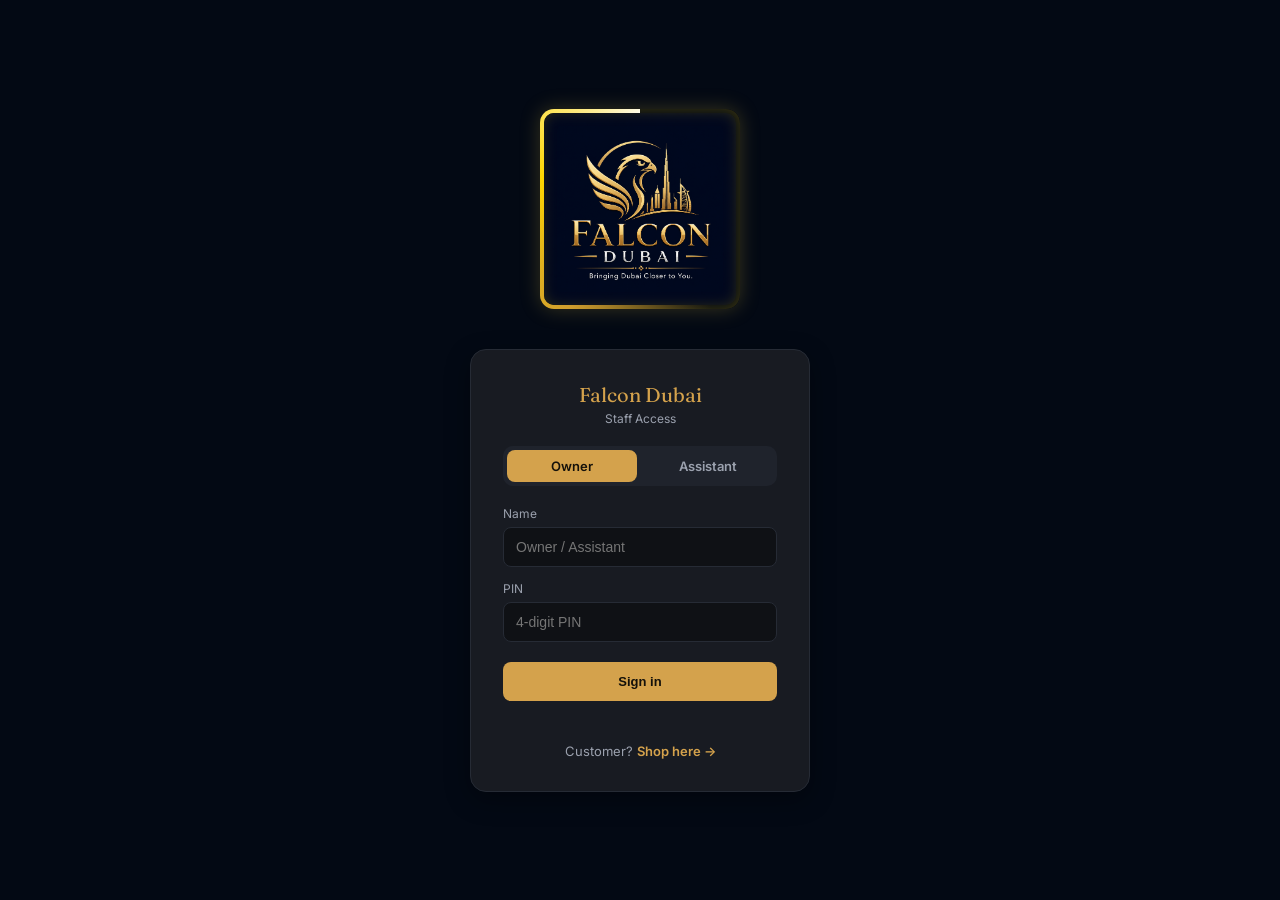
<file: products.html>
<!DOCTYPE html>
<html lang="en" data-theme="dark">
<head>
<meta charset="UTF-8">
<meta name="viewport" content="width=device-width, initial-scale=1.0">
<title>Products — Bhavi Retail</title>
<link rel="stylesheet" href="style.css">
<link rel="stylesheet" href="logo.css">
<style>
.search-bar { display:flex; gap:10px; margin-bottom:20px; flex-wrap:wrap; }
.search-bar input { flex:1; min-width:200px; padding:10px 14px; border-radius:8px; border:1px solid var(--hairline); background:var(--surface); color:var(--text); font-size:14px; }
.search-bar input:focus { outline:none; border-color:var(--gold); }
.search-bar select { padding:10px 12px; border-radius:8px; border:1px solid var(--hairline); background:var(--surface); color:var(--text); font-size:13px; cursor:pointer; }

/* Modal */
.modal-overlay { display:none; position:fixed; inset:0; background:rgba(0,0,0,0.6); z-index:100; align-items:center; justify-content:center; }
.modal-overlay.open { display:flex; }
.modal { background:var(--surface); border:1px solid var(--hairline); border-radius:16px; width:640px; max-width:96vw; max-height:90vh; overflow-y:auto; padding:28px; }
.modal h2 { font-family:'Fraunces',serif; font-size:20px; margin-bottom:20px; }
.form-grid { display:grid; grid-template-columns:1fr 1fr; gap:12px; }
.form-grid .full { grid-column:1/-1; }
.field label { font-size:12px; color:var(--text-dim); display:block; margin-bottom:5px; }
.field input, .field select, .field textarea { width:100%; padding:10px 12px; border-radius:8px; border:1px solid var(--hairline); background:var(--bg); color:var(--text); font-size:13px; }
.field input:focus, .field select:focus, .field textarea:focus { outline:none; border-color:var(--gold); }
.calc-row { background:var(--surface-2); border-radius:8px; padding:14px; display:grid; grid-template-columns:repeat(auto-fit,minmax(120px,1fr)); gap:10px; }
.calc-row .ci { text-align:center; }
.calc-row .ci .val { font-family:'Fraunces',serif; font-size:18px; color:var(--gold); }
.calc-row .ci .lbl { font-size:11px; color:var(--text-dim); margin-top:2px; }
.modal-footer { display:flex; gap:10px; justify-content:flex-end; margin-top:20px; padding-top:16px; border-top:1px solid var(--hairline); }
.stat-chip { display:inline-block; padding:2px 8px; border-radius:6px; font-size:11px; font-weight:600; }
.chip-active { background:rgba(76,175,125,0.15); color:var(--success); }
.chip-inactive { background:rgba(155,161,174,0.15); color:var(--text-dim); }
</style>
</head>
<body>
<div class="app-shell">
  <aside class="sidebar">
    <div class="brand"><div class="logo-neon-wrap sidebar-logo"><div class="logo-glow"></div><div class="logo-neon-inner"><img src="falcon dubai retail shop.png" alt="Falcon Dubai"></div></div><div style="text-align:center;font-family:'Fraunces',serif;font-size:15px;color:var(--gold)">Falcon Dubai</div><div style="text-align:center;font-size:10px;color:var(--text-dim);letter-spacing:.08em;text-transform:uppercase;margin-top:2px">Retail Console</div></div>
    <a class="nav-link" href="dashboard.html">📊 Dashboard</a>
    <a class="nav-link active" href="products.html">📦 Products</a>
    <a class="nav-link" href="orders.html">🧾 Orders</a>
    <a class="nav-link" href="inventory.html">🏭 Inventory</a>
    <a class="nav-link" href="customers.html">👥 Customers</a>
    <a class="nav-link" href="reports.html">📈 Reports</a>
    <a class="nav-link" href="forecast.html">🔮 Forecast</a>
    <a class="nav-link" href="settings.html">⚙️ Settings</a>
    <div style="margin-top:auto;padding-top:16px;"><a class="nav-link" onclick="logout()">🚪 Log out</a></div>
  </aside>

  <main class="main">
    <div class="topbar">
      <div><h1>Products</h1><div class="sub" id="productCount"></div></div>
      <div style="display:flex;gap:10px;">
        <button class="btn" onclick="toggleTheme()">Theme</button>
        <button class="btn btn-gold" onclick="openModal()">+ Add Product</button>
      </div>
    </div>

    <div class="search-bar">
      <input type="text" id="searchInput" placeholder="Search by name, code, category…" oninput="filterProducts()">
      <select id="filterStatus" onchange="filterProducts()">
        <option value="">All Status</option>
        <option value="Active">Active</option>
        <option value="Inactive">Inactive</option>
      </select>
      <select id="filterCategory" onchange="filterProducts()">
        <option value="">All Categories</option>
      </select>
    </div>

    <div class="panel">
      <table>
        <thead>
          <tr>
            <th>Code</th><th>Product</th><th>Category</th>
            <th>Buy Price</th><th>Sell Price</th><th>Profit%</th>
            <th>Stock</th><th>Status</th><th>Actions</th>
          </tr>
        </thead>
        <tbody id="productsBody">
          <tr><td colspan="9"><div class="skel" style="height:300px"></div></td></tr>
        </tbody>
      </table>
    </div>
  </main>
</div>

<!-- Add / Edit Modal -->
<div class="modal-overlay" id="modalOverlay" onclick="closeModalOnBg(event)">
  <div class="modal">
    <h2 id="modalTitle">Add Product</h2>
    <div class="form-grid">
      <div class="field"><label>Product Code</label><input type="text" id="fCode" placeholder="Auto-generated"></div>
      <div class="field"><label>Barcode</label><input type="text" id="fBarcode" placeholder="Optional"></div>
      <div class="field full"><label>Product Name *</label><input type="text" id="fName" placeholder="e.g. Washing Powder 1kg" required></div>
      <div class="field"><label>Category</label>
        <select id="fCategory">
          <option>General</option><option>Food & Beverage</option><option>Personal Care</option>
          <option>Household</option><option>Health</option><option>Spices</option><option>Cosmetics</option>
        </select>
      </div>
      <div class="field"><label>Supplier</label><input type="text" id="fSupplier" value="Dubai Import"></div>
      <div class="field"><label>Buying Price (Rs.)</label><input type="number" id="fBuyingPrice" step="0.01" oninput="recalc()" placeholder="0.00"></div>
      <div class="field"><label>Selling Price (Rs.)</label><input type="number" id="fSellingPrice" step="0.01" oninput="recalc()" placeholder="0.00"></div>
      <div class="field"><label>Shipping Cost (Rs.)</label><input type="number" id="fShipping" step="0.01" oninput="recalc()" placeholder="0.00"></div>
      <div class="field"><label>Handling Cost (Rs.)</label><input type="number" id="fHandling" step="0.01" oninput="recalc()" placeholder="0.00"></div>
      <div class="field"><label>Import Cost (Rs.)</label><input type="number" id="fImport" step="0.01" oninput="recalc()" placeholder="0.00"></div>
      <div class="field"><label>Quantity in Stock</label><input type="number" id="fQty" step="0.01" oninput="recalc()" placeholder="0"></div>
      <div class="field"><label>Reorder Level</label><input type="number" id="fReorder" placeholder="5"></div>
      <div class="field full"><label>Description / Weight</label><input type="text" id="fDesc" placeholder="e.g. 1kg, 500ml, pack of 12"></div>
      <div class="field">
        <label>Status</label>
        <select id="fStatus"><option>Active</option><option>Inactive</option></select>
      </div>
    </div>

    <!-- Live calculation display -->
    <div style="margin-top:16px;">
      <div style="font-size:11px;color:var(--text-dim);text-transform:uppercase;letter-spacing:.06em;margin-bottom:8px;">Auto Calculated</div>
      <div class="calc-row">
        <div class="ci"><div class="val" id="cActualCost">Rs. 0</div><div class="lbl">Actual Cost</div></div>
        <div class="ci"><div class="val" id="cProfit">Rs. 0</div><div class="lbl">Profit</div></div>
        <div class="ci"><div class="val" id="cProfitPct">0%</div><div class="lbl">Profit %</div></div>
        <div class="ci"><div class="val" id="cSuggestedPrice">Rs. 0</div><div class="lbl">Suggested Price</div></div>
        <div class="ci"><div class="val" id="cStockValue">Rs. 0</div><div class="lbl">Stock Value</div></div>
      </div>
    </div>

    <div class="modal-footer">
      <button class="btn" onclick="closeModal()">Cancel</button>
      <button class="btn btn-gold" onclick="saveProduct()">Save Product</button>
    </div>
  </div>
</div>

<script src="app.js"></script>
<script src="products.js"></script>
</body>
</html>
</file>
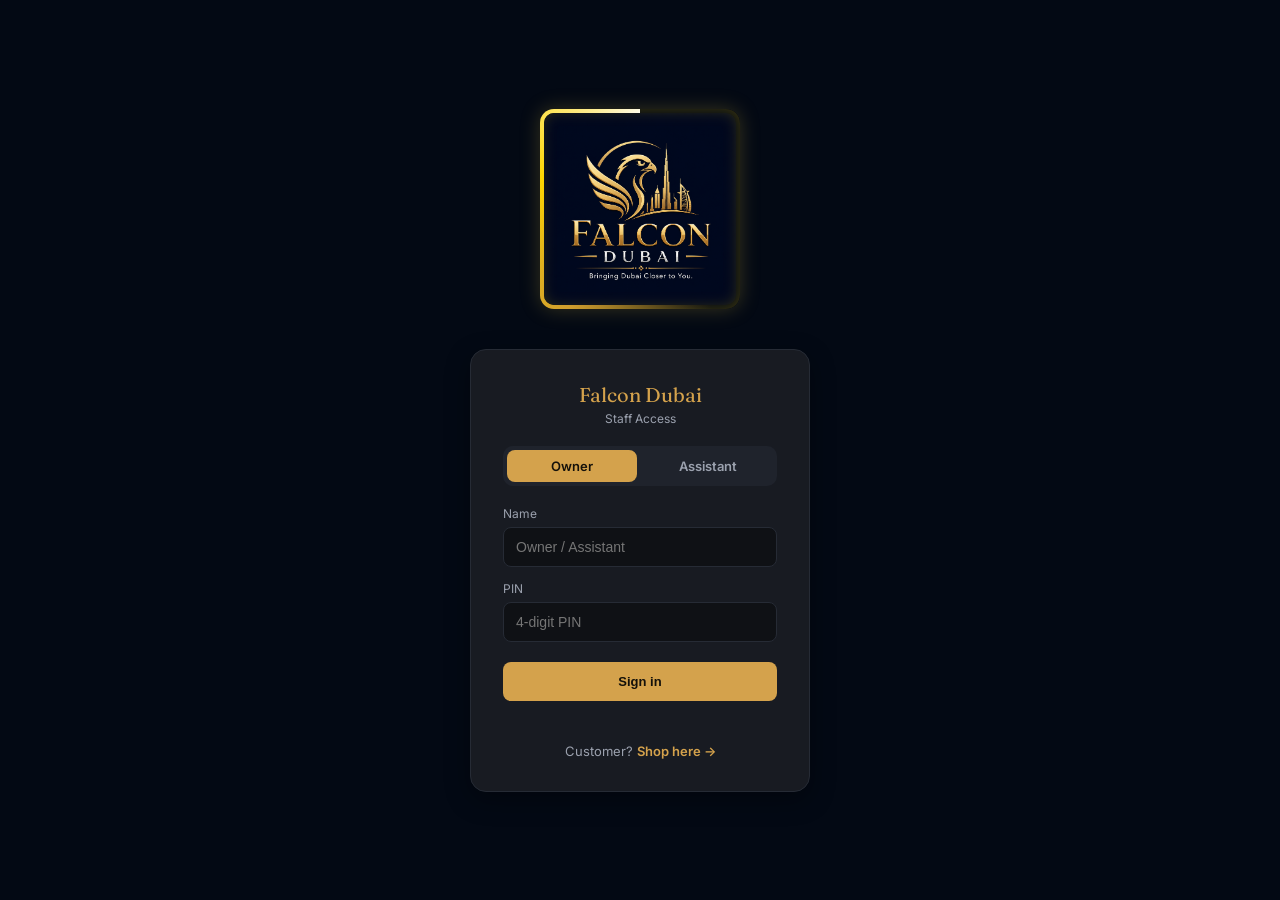
<file: settings.html>
<!DOCTYPE html>
<html lang="en" data-theme="dark">
<head>
<meta charset="UTF-8"><meta name="viewport" content="width=device-width, initial-scale=1.0">
<title>Settings — Falcon Dubai</title>
<link rel="stylesheet" href="style.css">
<link rel="stylesheet" href="logo.css">
<style>
.settings-grid{display:grid;grid-template-columns:1fr 1fr;gap:20px}
@media(max-width:700px){.settings-grid{grid-template-columns:1fr}}
.settings-panel{background:var(--surface);border:1px solid var(--hairline);border-radius:12px;padding:24px}
.settings-panel h3{font-family:'Fraunces',serif;font-size:16px;margin-bottom:16px;padding-bottom:10px;border-bottom:1px solid var(--hairline);position:relative}
.settings-panel h3::after{content:'';position:absolute;bottom:0;left:0;width:32px;height:2px;background:var(--gold)}
.sfield{margin-bottom:14px}
.sfield label{display:block;font-size:12px;color:var(--text-dim);text-transform:uppercase;letter-spacing:.05em;margin-bottom:6px}
.sfield input,.sfield select{width:100%;padding:10px 12px;border-radius:8px;border:1px solid var(--hairline);background:var(--bg);color:var(--text);font-size:14px}
.sfield input:focus,.sfield select:focus{outline:none;border-color:var(--gold)}
.save-btn{margin-top:4px}
.pin-row{display:flex;gap:10px}
.pin-row input{flex:1}
.success-msg{color:var(--success);font-size:13px;margin-top:8px;min-height:18px}
.user-table th{background:var(--surface-2)}
</style>
</head>
<body>
<div class="app-shell">
  <aside class="sidebar">
    <div class="brand">
      <div class="logo-neon-wrap sidebar-logo"><div class="logo-glow"></div><div class="logo-neon-inner"><img src="falcon dubai retail shop.png" alt="Falcon Dubai"></div></div>
      <div style="text-align:center;font-family:'Fraunces',serif;font-size:15px;color:var(--gold)">Falcon Dubai</div>
      <div style="text-align:center;font-size:10px;color:var(--text-dim);letter-spacing:.08em;text-transform:uppercase;margin-top:2px">Retail Console</div>
    </div>
    <a class="nav-link" href="dashboard.html">📊 Dashboard</a>
    <a class="nav-link" href="products.html">📦 Products</a>
    <a class="nav-link" href="orders.html">🧾 Orders</a>
    <a class="nav-link" href="inventory.html">🏭 Inventory</a>
    <a class="nav-link" href="customers.html">👥 Customers</a>
    <a class="nav-link" href="reports.html">📈 Reports</a>
    <a class="nav-link" href="forecast.html">🔮 Forecast</a>
    <a class="nav-link active" href="settings.html">⚙️ Settings</a>
    <div style="margin-top:auto;padding-top:16px;"><a class="nav-link" onclick="logout()">🚪 Log out</a></div>
  </aside>
  <main class="main">
    <div class="topbar">
      <div><h1>Settings</h1><div class="sub">Business configuration, notifications, and access</div></div>
      <button class="btn" onclick="toggleTheme()">Toggle Theme</button>
    </div>

    <div class="settings-grid">

      <!-- Business Settings -->
      <div class="settings-panel">
        <h3>Business Details</h3>
        <div class="sfield"><label>Business Name</label><input type="text" id="sBusinessName" placeholder="Bhavi Retail"></div>
        <div class="sfield"><label>Currency</label><select id="sCurrency"><option value="LKR">LKR — Sri Lankan Rupee</option><option value="USD">USD — US Dollar</option><option value="AED">AED — UAE Dirham</option></select></div>
        <div class="sfield"><label>Monthly Sales Target (Rs.)</label><input type="number" id="sSalesTarget" placeholder="500000"></div>
        <div class="sfield"><label>Low Stock Alert Threshold (units)</label><input type="number" id="sLowStock" placeholder="5"></div>
        <button class="btn btn-gold save-btn" onclick="saveBusinessSettings()">Save Settings</button>
        <div class="success-msg" id="bizMsg"></div>
      </div>

      <!-- Notification Settings -->
      <div class="settings-panel">
        <h3>Notifications</h3>
        <div class="sfield"><label>Owner Email</label><input type="email" id="sOwnerEmail" value="kasundmcc@gmail.com"></div>
        <div class="sfield"><label>Assistant Email</label><input type="email" id="sAssistantEmail" placeholder="assistant@email.com"></div>
        <div class="sfield"><label>Telegram Bot Token</label><input type="text" id="sTelegramToken" placeholder="123456:ABCdef..."></div>
        <div class="sfield"><label>Telegram Owner Chat ID</label><input type="text" id="sTelegramOwner" placeholder="123456789"></div>
        <div class="sfield"><label>Telegram Assistant Chat ID</label><input type="text" id="sTelegramAsst" placeholder="987654321"></div>
        <div style="font-size:12px;color:var(--text-dim);margin-bottom:12px">⚠️ These values are stored in the Settings sheet. Update them there or paste the values above and save. Telegram Bot Token and Chat IDs also need to be updated inside your Apps Script constants.</div>
        <button class="btn btn-gold save-btn" onclick="saveNotifSettings()">Save Notification Settings</button>
        <div class="success-msg" id="notifMsg"></div>
      </div>

      <!-- Change PIN -->
      <div class="settings-panel">
        <h3>Change Staff PINs</h3>
        <div style="font-size:13px;color:var(--text-dim);margin-bottom:14px">PINs are stored in the Users sheet. Change them here and they update immediately.</div>
        <div class="sfield"><label>Role</label>
          <select id="pinRole"><option value="Owner">Owner</option><option value="Assistant">Assistant</option></select>
        </div>
        <div class="sfield"><label>New PIN (4+ digits)</label>
          <div class="pin-row">
            <input type="password" id="newPin" placeholder="New PIN">
            <input type="password" id="confirmPin" placeholder="Confirm PIN">
          </div>
        </div>
        <button class="btn btn-gold save-btn" onclick="changePIN()">Update PIN</button>
        <div class="success-msg" id="pinMsg"></div>
      </div>

      <!-- User Management -->
      <div class="settings-panel">
        <h3>Staff Accounts</h3>
        <div class="panel" style="padding:0">
          <table class="user-table">
            <thead><tr><th>ID</th><th>Name</th><th>Role</th><th>Status</th></tr></thead>
            <tbody id="usersBody"><tr><td colspan="4"><div class="skel"></div></td></tr></tbody>
          </table>
        </div>
        <button class="btn btn-gold" style="margin-top:14px;width:100%" onclick="addAssistant()">+ Add Assistant</button>
        <div class="success-msg" id="userMsg"></div>
      </div>

      <!-- Send Test Notification -->
      <div class="settings-panel">
        <h3>Test Notifications</h3>
        <div style="font-size:13px;color:var(--text-dim);margin-bottom:14px">Send a test message to confirm Email and Telegram are working.</div>
        <button class="btn btn-gold" style="width:100%" onclick="sendTestNotif()">Send Test Notification</button>
        <div class="success-msg" id="testMsg"></div>
      </div>

      <!-- Web App URL -->
      <div class="settings-panel">
        <h3>System Info</h3>
        <div class="sfield"><label>Web App URL (in app.js)</label><input type="text" id="sWebApp" readonly style="font-size:11px;font-family:monospace"></div>
        <div class="sfield"><label>Google Sheet ID</label><input type="text" id="sSheetId" readonly value="1sJXmgXbQKSrQ_MxZYctnTWpzoA2QxmcG7_zpR6FduYo" style="font-size:11px;font-family:monospace"></div>
        <div style="font-size:12px;color:var(--text-dim);margin-top:8px">System built by Bhavi Retail. Powered by Google Sheets + Apps Script.</div>
      </div>

    </div>
  </main>
</div>
<script src="app.js"></script>
<script>
requireSession(['Owner']);

async function loadSettings(){
  // Read current settings from backend
  const r=await callApi('getSettings');
  if(r.success&&r.settings){
    const s=r.settings;
    if(s.BusinessName) document.getElementById('sBusinessName').value=s.BusinessName;
    if(s.Currency) document.getElementById('sCurrency').value=s.Currency;
    if(s.MonthlySalesTarget) document.getElementById('sSalesTarget').value=s.MonthlySalesTarget;
    if(s.LowStockThreshold) document.getElementById('sLowStock').value=s.LowStockThreshold;
  }
  document.getElementById('sWebApp').value=API_URL;
  loadUsers();
}

async function loadUsers(){
  const r=await callApi('getUsers');
  if(!r.success) return;
  document.getElementById('usersBody').innerHTML=r.users.map(u=>`<tr>
    <td style="font-size:11px;font-family:monospace">${u.UserID}</td>
    <td style="font-weight:600">${u.Name}</td>
    <td><span class="badge ok">${u.Role}</span></td>
    <td><span class="badge ${u.Status==='Active'?'ok':'low'}">${u.Status}</span></td>
  </tr>`).join('');
}

async function saveBusinessSettings(){
  const r=await callApi('updateSettings',{
    BusinessName:document.getElementById('sBusinessName').value,
    Currency:document.getElementById('sCurrency').value,
    MonthlySalesTarget:document.getElementById('sSalesTarget').value,
    LowStockThreshold:document.getElementById('sLowStock').value
  });
  showMsg('bizMsg',r.success?'Settings saved ✅':'Failed: '+r.error,r.success);
}

async function saveNotifSettings(){
  const r=await callApi('updateSettings',{
    OwnerEmail:document.getElementById('sOwnerEmail').value,
    AssistantEmail:document.getElementById('sAssistantEmail').value,
    TelegramToken:document.getElementById('sTelegramToken').value,
    TelegramOwnerChatId:document.getElementById('sTelegramOwner').value,
    TelegramAsstChatId:document.getElementById('sTelegramAsst').value
  });
  showMsg('notifMsg',r.success?'Notification settings saved ✅ (remember to also update constants in Apps Script)':'Failed: '+r.error,r.success);
}

async function changePIN(){
  const role=document.getElementById('pinRole').value;
  const newPin=document.getElementById('newPin').value.trim();
  const confirm=document.getElementById('confirmPin').value.trim();
  if(!newPin||newPin.length<4){showMsg('pinMsg','PIN must be at least 4 digits.',false);return;}
  if(newPin!==confirm){showMsg('pinMsg','PINs do not match.',false);return;}
  const r=await callApi('updatePin',{role,newPin});
  showMsg('pinMsg',r.success?`${role} PIN updated ✅`:'Failed: '+r.error,r.success);
  document.getElementById('newPin').value='';
  document.getElementById('confirmPin').value='';
}

async function addAssistant(){
  const name=prompt('Assistant name:');
  if(!name) return;
  const pin=prompt('Set a PIN (4+ digits):');
  if(!pin||pin.length<4){alert('PIN must be at least 4 digits.');return;}
  const r=await callApi('addUser',{name,role:'Assistant',pin});
  showMsg('userMsg',r.success?'Assistant added ✅':'Failed: '+r.error,r.success);
  if(r.success) loadUsers();
}

async function sendTestNotif(){
  document.getElementById('testMsg').textContent='Sending…';
  const r=await callApi('testNotification');
  showMsg('testMsg',r.success?'Test sent! Check Telegram and email ✅':'Failed: '+r.error,r.success);
}

function showMsg(id,msg,ok){
  const el=document.getElementById(id);
  el.textContent=msg;
  el.style.color=ok?'var(--success)':'var(--danger)';
  setTimeout(()=>el.textContent='',5000);
}

loadSettings();
</script>
</body>
</html>
</file>
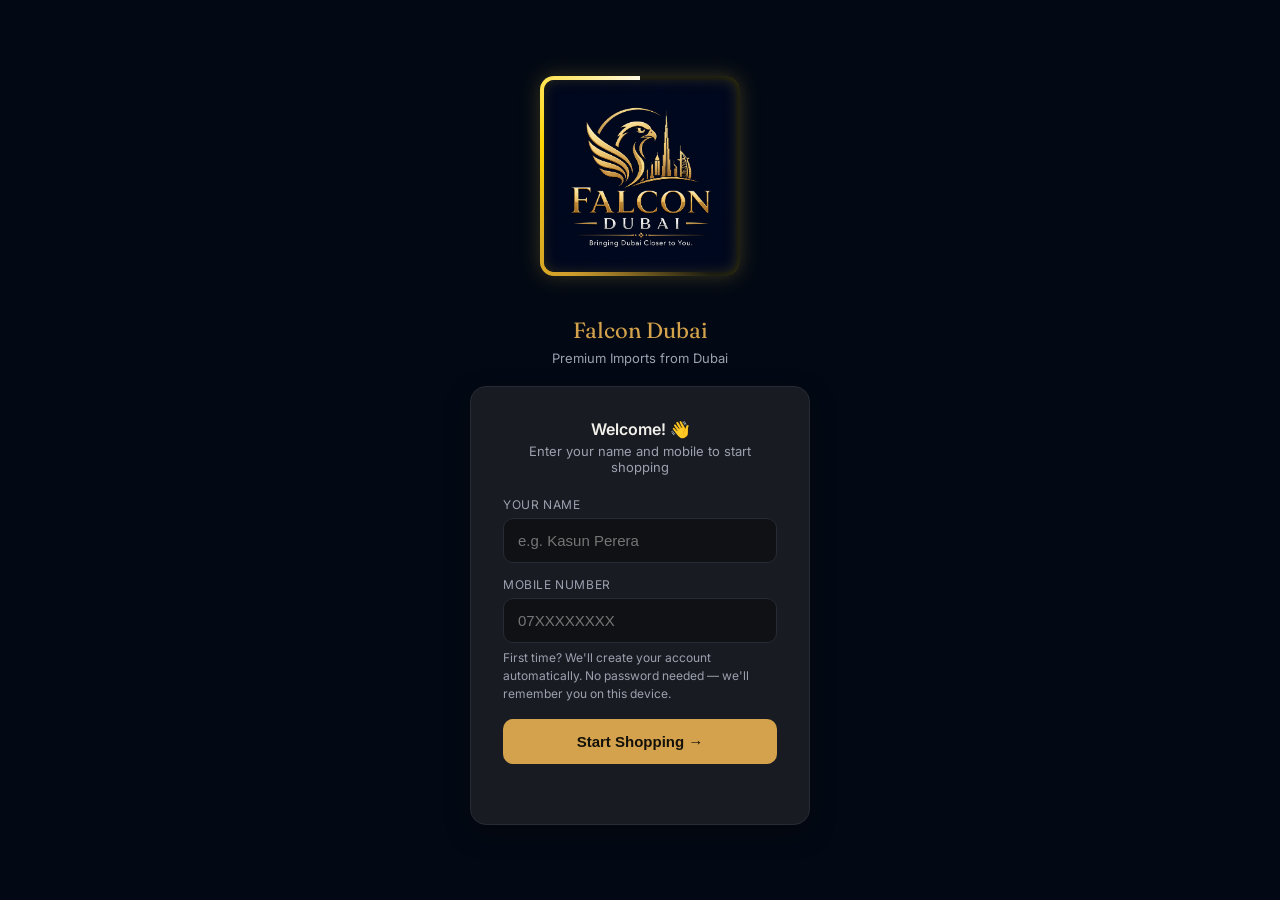
<file: shop.html>
<!DOCTYPE html>
<html lang="en" data-theme="dark">
<head>
<meta charset="UTF-8">
<meta name="viewport" content="width=device-width, initial-scale=1.0">
<title>Bhavi Retail — Shop</title>
<link rel="stylesheet" href="style.css">
<style>
body { max-width:540px; margin:0 auto; padding-bottom:90px; }

/* Top nav */
.shop-nav { display:flex; align-items:center; gap:10px; padding:14px 16px; background:var(--surface); border-bottom:1px solid var(--hairline); position:sticky; top:0; z-index:50; }
.shop-nav .logo { font-family:'Fraunces',serif; font-size:18px; color:var(--gold); flex:1; }
.cart-btn { position:relative; background:var(--surface-2); border:1px solid var(--hairline); border-radius:10px; padding:8px 14px; cursor:pointer; font-size:22px; }
.cart-count { position:absolute; top:-6px; right:-6px; background:var(--gold); color:#14110A; font-size:10px; font-weight:700; border-radius:999px; min-width:18px; height:18px; display:flex; align-items:center; justify-content:center; }

/* Search */
.shop-search { padding:12px 16px; }
.shop-search input { width:100%; padding:12px 16px; border-radius:12px; border:1px solid var(--hairline); background:var(--surface); color:var(--text); font-size:15px; }
.shop-search input:focus { outline:none; border-color:var(--gold); }

/* Category pills */
.cat-pills { display:flex; gap:8px; padding:0 16px 14px; overflow-x:auto; scrollbar-width:none; }
.cat-pill { white-space:nowrap; padding:7px 16px; border-radius:999px; border:1px solid var(--hairline); font-size:13px; cursor:pointer; background:var(--surface); color:var(--text-dim); }
.cat-pill.active { background:var(--gold); color:#14110A; border-color:transparent; font-weight:600; }

/* Product grid */
.product-grid { display:grid; grid-template-columns:1fr 1fr; gap:12px; padding:0 16px; }
.product-card { background:var(--surface); border:1px solid var(--hairline); border-radius:14px; overflow:hidden; cursor:pointer; transition:transform .15s, box-shadow .15s; }
.product-card:active { transform:scale(.97); }
.product-card .img-wrap { background:var(--surface-2); height:130px; display:flex; align-items:center; justify-content:center; font-size:42px; }
.product-card .card-body { padding:12px; }
.product-card .p-name { font-size:13px; font-weight:600; line-height:1.3; }
.product-card .p-desc { font-size:11px; color:var(--text-dim); margin-top:3px; }
.product-card .p-price { font-family:'Fraunces',serif; font-size:16px; color:var(--gold); margin-top:8px; }
.product-card .stock-note { font-size:11px; color:var(--text-dim); margin-top:3px; }
.product-card .add-btn { width:100%; margin-top:10px; padding:9px; border-radius:8px; background:var(--gold); color:#14110A; font-weight:700; font-size:13px; border:none; cursor:pointer; }
.product-card .add-btn:disabled { opacity:.4; cursor:not-allowed; }

/* Bottom bar (cart) */
.bottom-bar { position:fixed; bottom:0; left:0; right:0; max-width:540px; margin:0 auto; background:var(--surface); border-top:1px solid var(--hairline); padding:14px 16px; display:flex; align-items:center; gap:12px; z-index:60; }
.bottom-bar.hidden { display:none; }
.bottom-bar .cart-summary { flex:1; font-size:13px; color:var(--text-dim); }
.bottom-bar .cart-summary strong { color:var(--text); font-family:'Fraunces',serif; font-size:16px; }

/* Cart drawer */
.drawer-overlay { display:none; position:fixed; inset:0; background:rgba(0,0,0,.6); z-index:80; }
.drawer-overlay.open { display:block; }
.drawer { position:fixed; bottom:0; left:50%; transform:translateX(-50%); width:100%; max-width:540px; background:var(--surface); border-radius:20px 20px 0 0; padding:20px 16px; max-height:90vh; overflow-y:auto; z-index:90; }
.drawer h3 { font-family:'Fraunces',serif; font-size:18px; margin-bottom:16px; }
.drawer-item { display:flex; align-items:center; gap:10px; padding:10px 0; border-bottom:1px solid var(--hairline); }
.drawer-item .di-name { flex:1; font-size:14px; }
.drawer-item .di-price { color:var(--gold); font-weight:600; font-size:14px; min-width:70px; text-align:right; }
.qty-ctrl { display:flex; align-items:center; gap:8px; }
.qty-ctrl button { width:28px; height:28px; border-radius:8px; border:1px solid var(--hairline); background:var(--surface-2); color:var(--text); cursor:pointer; font-size:16px; line-height:1; }
.checkout-btn { width:100%; padding:15px; margin-top:16px; border-radius:12px; background:var(--gold); color:#14110A; font-weight:700; font-size:16px; border:none; cursor:pointer; }

/* Checkout form */
.checkout-form input, .checkout-form textarea {
  width:100%; padding:12px; border-radius:10px; border:1px solid var(--hairline); background:var(--bg); color:var(--text); font-size:14px; margin-bottom:10px;
}

/* Payment method cards */
.payment-section { margin-bottom:14px; }
.payment-label { font-size:12px; color:var(--text-dim); text-transform:uppercase; letter-spacing:.06em; margin-bottom:10px; }
.payment-grid { display:flex; flex-direction:column; gap:8px; }
.payment-option { display:flex; align-items:center; gap:12px; padding:13px 14px; border-radius:12px; border:2px solid var(--hairline); background:var(--surface); cursor:pointer; transition:border-color .15s, background .15s; position:relative; }
.payment-option.selected { border-color:var(--gold); background:rgba(212,162,76,0.07); }
.payment-option.disabled { opacity:.45; cursor:not-allowed; }
.payment-option .pm-icon { font-size:24px; min-width:32px; text-align:center; }
.payment-option .pm-info { flex:1; }
.payment-option .pm-name { font-size:14px; font-weight:600; }
.payment-option .pm-desc { font-size:11px; color:var(--text-dim); margin-top:2px; }
.payment-option .pm-badge { font-size:10px; font-weight:700; padding:3px 7px; border-radius:99px; }
.badge-active { background:rgba(76,175,125,0.15); color:var(--success); }
.badge-soon { background:rgba(155,161,174,0.12); color:var(--text-dim); }
.payment-option .pm-radio { width:18px; height:18px; border-radius:50%; border:2px solid var(--hairline); display:flex; align-items:center; justify-content:center; flex-shrink:0; }
.payment-option.selected .pm-radio { border-color:var(--gold); }
.payment-option.selected .pm-radio::after { content:''; width:9px; height:9px; border-radius:50%; background:var(--gold); display:block; }

/* Delivery charge box */
.delivery-box { background:var(--surface-2); border-radius:10px; padding:12px 14px; margin-bottom:12px; display:flex; justify-content:space-between; align-items:center; font-size:13px; }
.delivery-box .dlabel { color:var(--text-dim); }
.delivery-box .dvalue { font-family:'Fraunces',serif; font-size:16px; color:var(--gold); font-weight:600; }

/* Greeting */
.greeting { padding:14px 16px 0; font-size:15px; }
.greeting span { color:var(--gold); font-weight:600; }
</style>
</head>
<body>

<nav class="shop-nav">
  <div class="logo">Bhavi Retail</div>
  <div id="userChip" style="font-size:12px;color:var(--text-dim)"></div>
  <div class="cart-btn" onclick="openCart()">
    🛒<div class="cart-count" id="cartCountBadge" style="display:none">0</div>
  </div>
</nav>

<div class="greeting">Hello, <span id="greetName">there</span> 👋</div>

<div class="shop-search"><input type="text" id="shopSearch" placeholder="Search products…" oninput="applyFilters()"></div>

<div class="cat-pills" id="catPills"></div>

<div class="product-grid" id="productGrid">
  <div style="grid-column:1/-1"><div class="skel" style="height:200px;border-radius:14px"></div></div>
</div>

<!-- Cart drawer -->
<div class="drawer-overlay" id="drawerOverlay" onclick="closeCart()"></div>
<div class="drawer" id="cartDrawer" style="display:none">
  <h3>My Cart</h3>
  <div id="cartDrawerItems"></div>
  <div style="margin-top:12px;font-size:13px;color:var(--text-dim);border-top:1px solid var(--hairline);padding-top:12px">
    Total: <span id="cartDrawerTotal" style="font-family:'Fraunces',serif;font-size:20px;color:var(--gold)">Rs. 0.00</span>
  </div>
  <button class="checkout-btn" onclick="showCheckout()">Proceed to Checkout</button>
</div>

<!-- Checkout drawer -->
<div class="drawer" id="checkoutDrawer" style="display:none">
  <h3>Checkout</h3>
  <div class="checkout-form">
    <input type="text" id="coName" placeholder="Your name" readonly>
    <input type="tel" id="coPhone" placeholder="Mobile number" readonly>
    <textarea id="coAddress" rows="2" placeholder="Delivery address (Street, City)"></textarea>
  </div>

  <!-- Delivery charge -->
  <div class="delivery-box">
    <div>
      <div style="font-weight:600">🚚 Delivery Charge</div>
      <div class="dlabel" style="font-size:11px;margin-top:2px">Island-wide delivery</div>
    </div>
    <div class="dvalue" id="coDeliveryCharge">Rs. 0.00</div>
  </div>

  <!-- Payment Methods -->
  <div class="payment-section">
    <div class="payment-label">Select Payment Method</div>
    <div class="payment-grid">

      <!-- ACTIVE: Cash on Delivery -->
      <div class="payment-option selected" id="pm-cod" onclick="selectPayment('cod')">
        <div class="pm-radio"></div>
        <div class="pm-icon">💵</div>
        <div class="pm-info">
          <div class="pm-name">Cash on Delivery</div>
          <div class="pm-desc">Pay when your order arrives</div>
        </div>
        <span class="pm-badge badge-active">Available</span>
      </div>

      <!-- COMING SOON: Bank Transfer -->
      <div class="payment-option disabled" id="pm-bank" onclick="showComingSoon('Bank Transfer')">
        <div class="pm-radio"></div>
        <div class="pm-icon">🏦</div>
        <div class="pm-info">
          <div class="pm-name">Bank Transfer</div>
          <div class="pm-desc">Sampath · Peoples · BOC · HNB · Commercial</div>
        </div>
        <span class="pm-badge badge-soon">Coming Soon</span>
      </div>

      <!-- COMING SOON: Card Payment -->
      <div class="payment-option disabled" id="pm-card" onclick="showComingSoon('Card Payment')">
        <div class="pm-radio"></div>
        <div class="pm-icon">💳</div>
        <div class="pm-info">
          <div class="pm-name">Credit / Debit Card</div>
          <div class="pm-desc">Visa · Mastercard · Amex</div>
        </div>
        <span class="pm-badge badge-soon">Coming Soon</span>
      </div>

      <!-- COMING SOON: PayHere -->
      <div class="payment-option disabled" id="pm-payhere" onclick="showComingSoon('PayHere')">
        <div class="pm-radio"></div>
        <div class="pm-icon">🟢</div>
        <div class="pm-info">
          <div class="pm-name">PayHere</div>
          <div class="pm-desc">Sri Lanka's leading payment gateway</div>
        </div>
        <span class="pm-badge badge-soon">Coming Soon</span>
      </div>

      <!-- COMING SOON: FriMi -->
      <div class="payment-option disabled" id="pm-frimi" onclick="showComingSoon('FriMi')">
        <div class="pm-radio"></div>
        <div class="pm-icon">📱</div>
        <div class="pm-info">
          <div class="pm-name">FriMi</div>
          <div class="pm-desc">Nations Trust Bank digital wallet</div>
        </div>
        <span class="pm-badge badge-soon">Coming Soon</span>
      </div>

      <!-- COMING SOON: eZ Cash -->
      <div class="payment-option disabled" id="pm-ezcash" onclick="showComingSoon('eZ Cash')">
        <div class="pm-radio"></div>
        <div class="pm-icon">📲</div>
        <div class="pm-info">
          <div class="pm-name">eZ Cash</div>
          <div class="pm-desc">Dialog mobile money</div>
        </div>
        <span class="pm-badge badge-soon">Coming Soon</span>
      </div>

      <!-- COMING SOON: mCash -->
      <div class="payment-option disabled" id="pm-mcash" onclick="showComingSoon('mCash')">
        <div class="pm-radio"></div>
        <div class="pm-icon">📡</div>
        <div class="pm-info">
          <div class="pm-name">mCash</div>
          <div class="pm-desc">Mobitel mobile payment</div>
        </div>
        <span class="pm-badge badge-soon">Coming Soon</span>
      </div>

    </div>
  </div>

  <!-- Order total summary -->
  <div style="background:var(--surface-2);border-radius:10px;padding:14px;margin-bottom:16px">
    <div style="display:flex;justify-content:space-between;font-size:13px;margin-bottom:6px">
      <span style="color:var(--text-dim)">Subtotal</span>
      <span id="coSubtotal">Rs. 0.00</span>
    </div>
    <div style="display:flex;justify-content:space-between;font-size:13px;margin-bottom:10px">
      <span style="color:var(--text-dim)">Delivery</span>
      <span id="coDeliverySummary">Rs. 0.00</span>
    </div>
    <div style="display:flex;justify-content:space-between;font-family:'Fraunces',serif;font-size:20px;border-top:1px solid var(--hairline);padding-top:10px">
      <span>Total</span>
      <span id="coTotal" style="color:var(--gold)">Rs. 0.00</span>
    </div>
  </div>

  <button class="checkout-btn" onclick="placeShopOrder()">✅ Confirm Order</button>
  <button class="btn" style="width:100%;margin-top:8px" onclick="backToCart()">← Back to Cart</button>
</div>

<!-- Bottom cart bar -->
<div class="bottom-bar hidden" id="bottomBar">
  <div class="cart-summary">
    <strong id="bbTotal">Rs. 0.00</strong><br>
    <span id="bbItemCount">0 items</span>
  </div>
  <button class="btn btn-gold" onclick="openCart()">View Cart →</button>
</div>

<script src="app.js"></script>
<script src="shop.js"></script>
</body>
</html>
</file>
<file: style.css>
/* ============================================================
   style.css — Bhavi Retail design system
   Ledger-inspired dark theme. Gold = import/trade accent.
   Teal = secondary data color. Fraunces for stat figures,
   Inter for UI, JetBrains Mono for codes/prices.
   ============================================================ */

@import url('https://fonts.googleapis.com/css2?family=Fraunces:opsz,wght@9..144,400;9..144,600;9..144,700&family=Inter:wght@400;500;600;700&family=JetBrains+Mono:wght@400;500;700&display=swap');

:root[data-theme="dark"] {
  --bg: #0F1115;
  --surface: #181B22;
  --surface-2: #1F232C;
  --hairline: #262B35;
  --text: #F2F0EB;
  --text-dim: #9BA1AE;
  --gold: #D4A24C;
  --gold-dim: #8A6C36;
  --teal: #3FA796;
  --danger: #E0584F;
  --success: #4CAF7D;
  --shadow: 0 8px 24px rgba(0,0,0,0.35);
}

:root[data-theme="light"] {
  --bg: #F7F5F0;
  --surface: #FFFFFF;
  --surface-2: #F1EEE6;
  --hairline: #E2DDD0;
  --text: #1A1A1A;
  --text-dim: #6B6F76;
  --gold: #B5812F;
  --gold-dim: #D4A24C;
  --teal: #2A7D70;
  --danger: #C8453D;
  --success: #2F8F5C;
  --shadow: 0 8px 24px rgba(0,0,0,0.08);
}

* { box-sizing: border-box; margin: 0; padding: 0; }

body {
  background: var(--bg);
  color: var(--text);
  font-family: 'Inter', sans-serif;
  -webkit-font-smoothing: antialiased;
  transition: background 0.25s ease, color 0.25s ease;
}

.figure, .stat-value {
  font-family: 'Fraunces', serif;
  font-optical-sizing: auto;
  font-weight: 600;
}

code, .mono, .price, .product-code {
  font-family: 'JetBrains Mono', monospace;
}

a { color: inherit; text-decoration: none; }

/* ===== Layout shell ===== */
.app-shell {
  display: flex;
  min-height: 100vh;
}

.sidebar {
  width: 240px;
  flex-shrink: 0;
  background: var(--surface);
  border-right: 1px solid var(--hairline);
  padding: 24px 16px;
  display: flex;
  flex-direction: column;
  gap: 4px;
}

.sidebar .brand {
  font-family: 'Fraunces', serif;
  font-size: 20px;
  font-weight: 700;
  color: var(--gold);
  padding: 0 12px 24px;
  border-bottom: 1px solid var(--hairline);
  margin-bottom: 16px;
}

.sidebar .brand small {
  display: block;
  font-family: 'Inter', sans-serif;
  font-size: 11px;
  font-weight: 500;
  letter-spacing: 0.08em;
  color: var(--text-dim);
  text-transform: uppercase;
  margin-top: 2px;
}

.nav-link {
  padding: 10px 12px;
  border-radius: 8px;
  font-size: 14px;
  font-weight: 500;
  color: var(--text-dim);
  display: flex;
  align-items: center;
  gap: 10px;
  cursor: pointer;
}

.nav-link:hover { background: var(--surface-2); color: var(--text); }
.nav-link.active { background: var(--surface-2); color: var(--gold); }

.main {
  flex: 1;
  padding: 28px 32px;
  max-width: 100%;
  overflow-x: hidden;
}

.topbar {
  display: flex;
  justify-content: space-between;
  align-items: center;
  margin-bottom: 28px;
}

.topbar h1 {
  font-family: 'Fraunces', serif;
  font-size: 26px;
  font-weight: 600;
}

.topbar .sub {
  color: var(--text-dim);
  font-size: 13px;
  margin-top: 2px;
}

.btn {
  background: var(--surface-2);
  border: 1px solid var(--hairline);
  color: var(--text);
  padding: 9px 16px;
  border-radius: 8px;
  font-size: 13px;
  font-weight: 600;
  cursor: pointer;
  transition: all 0.15s ease;
}
.btn:hover { border-color: var(--gold); color: var(--gold); }
.btn-gold { background: var(--gold); color: #14110A; border: none; }
.btn-gold:hover { opacity: 0.9; color: #14110A; }

/* ===== Section header w/ signature gold rule ===== */
.section-header {
  display: flex;
  justify-content: space-between;
  align-items: baseline;
  margin: 32px 0 14px;
}
.section-header h2 {
  font-family: 'Fraunces', serif;
  font-size: 16px;
  font-weight: 600;
  text-transform: uppercase;
  letter-spacing: 0.06em;
  position: relative;
  padding-bottom: 10px;
}
.section-header h2::after {
  content: '';
  position: absolute;
  bottom: 0; left: 0;
  width: 36px; height: 2px;
  background: var(--gold);
}

/* ===== KPI ledger cards ===== */
.kpi-grid {
  display: grid;
  grid-template-columns: repeat(auto-fit, minmax(180px, 1fr));
  gap: 14px;
}

.kpi-card {
  background: var(--surface);
  border: 1px solid var(--hairline);
  border-radius: 12px;
  padding: 18px 20px;
  position: relative;
  overflow: hidden;
}

.kpi-card .label {
  font-size: 11px;
  text-transform: uppercase;
  letter-spacing: 0.08em;
  color: var(--text-dim);
  font-weight: 600;
}

.kpi-card .stat-value {
  font-size: 28px;
  margin-top: 8px;
  line-height: 1.1;
}

.kpi-card .delta {
  font-size: 12px;
  margin-top: 6px;
  color: var(--text-dim);
}
.kpi-card .delta.up { color: var(--success); }
.kpi-card .delta.down { color: var(--danger); }

.kpi-card.accent { border-color: var(--gold-dim); }
.kpi-card.accent .stat-value { color: var(--gold); }
.kpi-card.warn .stat-value { color: var(--danger); }

/* ===== Card / panel ===== */
.panel {
  background: var(--surface);
  border: 1px solid var(--hairline);
  border-radius: 12px;
  padding: 20px;
}

.chart-grid {
  display: grid;
  grid-template-columns: 2fr 1fr;
  gap: 16px;
}

.chart-grid.two { grid-template-columns: 1fr 1fr; }

.chart-wrap { position: relative; height: 260px; }

/* ===== Tables ===== */
table { width: 100%; border-collapse: collapse; font-size: 13px; }
th {
  text-align: left;
  color: var(--text-dim);
  font-weight: 600;
  font-size: 11px;
  text-transform: uppercase;
  letter-spacing: 0.05em;
  padding: 8px 10px;
  border-bottom: 1px solid var(--hairline);
}
td { padding: 10px; border-bottom: 1px solid var(--hairline); }
tr:last-child td { border-bottom: none; }
tr:hover td { background: var(--surface-2); }

.badge {
  display: inline-block;
  padding: 3px 9px;
  border-radius: 99px;
  font-size: 11px;
  font-weight: 600;
}
.badge.low { background: rgba(224,88,79,0.15); color: var(--danger); }
.badge.ok { background: rgba(76,175,125,0.15); color: var(--success); }
.badge.pending { background: rgba(212,162,76,0.15); color: var(--gold); }

/* ===== Skeleton loader ===== */
.skel {
  height: 14px;
  border-radius: 4px;
  background: linear-gradient(90deg, var(--surface-2) 25%, var(--hairline) 50%, var(--surface-2) 75%);
  background-size: 200% 100%;
  animation: shimmer 1.4s infinite;
}
@keyframes shimmer {
  0% { background-position: 200% 0; }
  100% { background-position: -200% 0; }
}

/* ===== Responsive ===== */
@media (max-width: 900px) {
  .app-shell { flex-direction: column; }
  .sidebar { width: 100%; flex-direction: row; overflow-x: auto; border-right: none; border-bottom: 1px solid var(--hairline); }
  .sidebar .brand { display: none; }
  .chart-grid, .chart-grid.two { grid-template-columns: 1fr; }
  .main { padding: 18px; }
}
</file>
<file: logo.css>
/* ============================================================
   logo.css — Falcon Dubai neon snake logo, reusable across all pages
   Usage: include this file + place .logo-neon-wrap div where needed
   ============================================================ */

.logo-neon-wrap {
  position: relative;
  width: 100%;
  max-width: 180px;
  aspect-ratio: 1/1;
  border-radius: 14px;
  overflow: hidden;
  margin: 0 auto 8px;
  box-shadow: 0 0 20px rgba(212,175,55,0.25);
}

.logo-neon-wrap::before {
  content: '';
  position: absolute;
  width: 150%;
  height: 150%;
  top: -25%;
  left: -25%;
  background: conic-gradient(
    from 0deg,
    transparent 40%,
    #cc9933 60%,
    #ffd700 80%,
    #ffffff 100%
  );
  animation: snakeChase 4s linear infinite;
  z-index: 1;
}

.logo-neon-inner {
  position: absolute;
  inset: 4px;
  background: #02060d;
  border-radius: 10px;
  display: flex;
  align-items: center;
  justify-content: center;
  z-index: 2;
  overflow: hidden;
}

.logo-neon-inner img {
  width: 100%;
  height: 100%;
  object-fit: contain;
  border-radius: 6px;
}

.logo-glow {
  position: absolute;
  inset: 0;
  border-radius: 14px;
  pointer-events: none;
  box-shadow: inset 0 0 16px rgba(255,215,0,0.25);
  animation: ambientGlow 2s infinite alternate ease-in-out;
  z-index: 3;
}

/* Sidebar compact version */
.logo-neon-wrap.sidebar-logo {
  max-width: 120px;
  margin: 0 auto 16px;
}

/* Login page large version */
.logo-neon-wrap.login-logo {
  max-width: 200px;
  margin: 0 auto 20px;
}

@keyframes snakeChase {
  0%   { transform: rotate(0deg); }
  100% { transform: rotate(360deg); }
}

@keyframes ambientGlow {
  0%   { opacity: 0.5; filter: blur(4px); }
  100% { opacity: 0.9; filter: blur(12px); }
}
</file>
